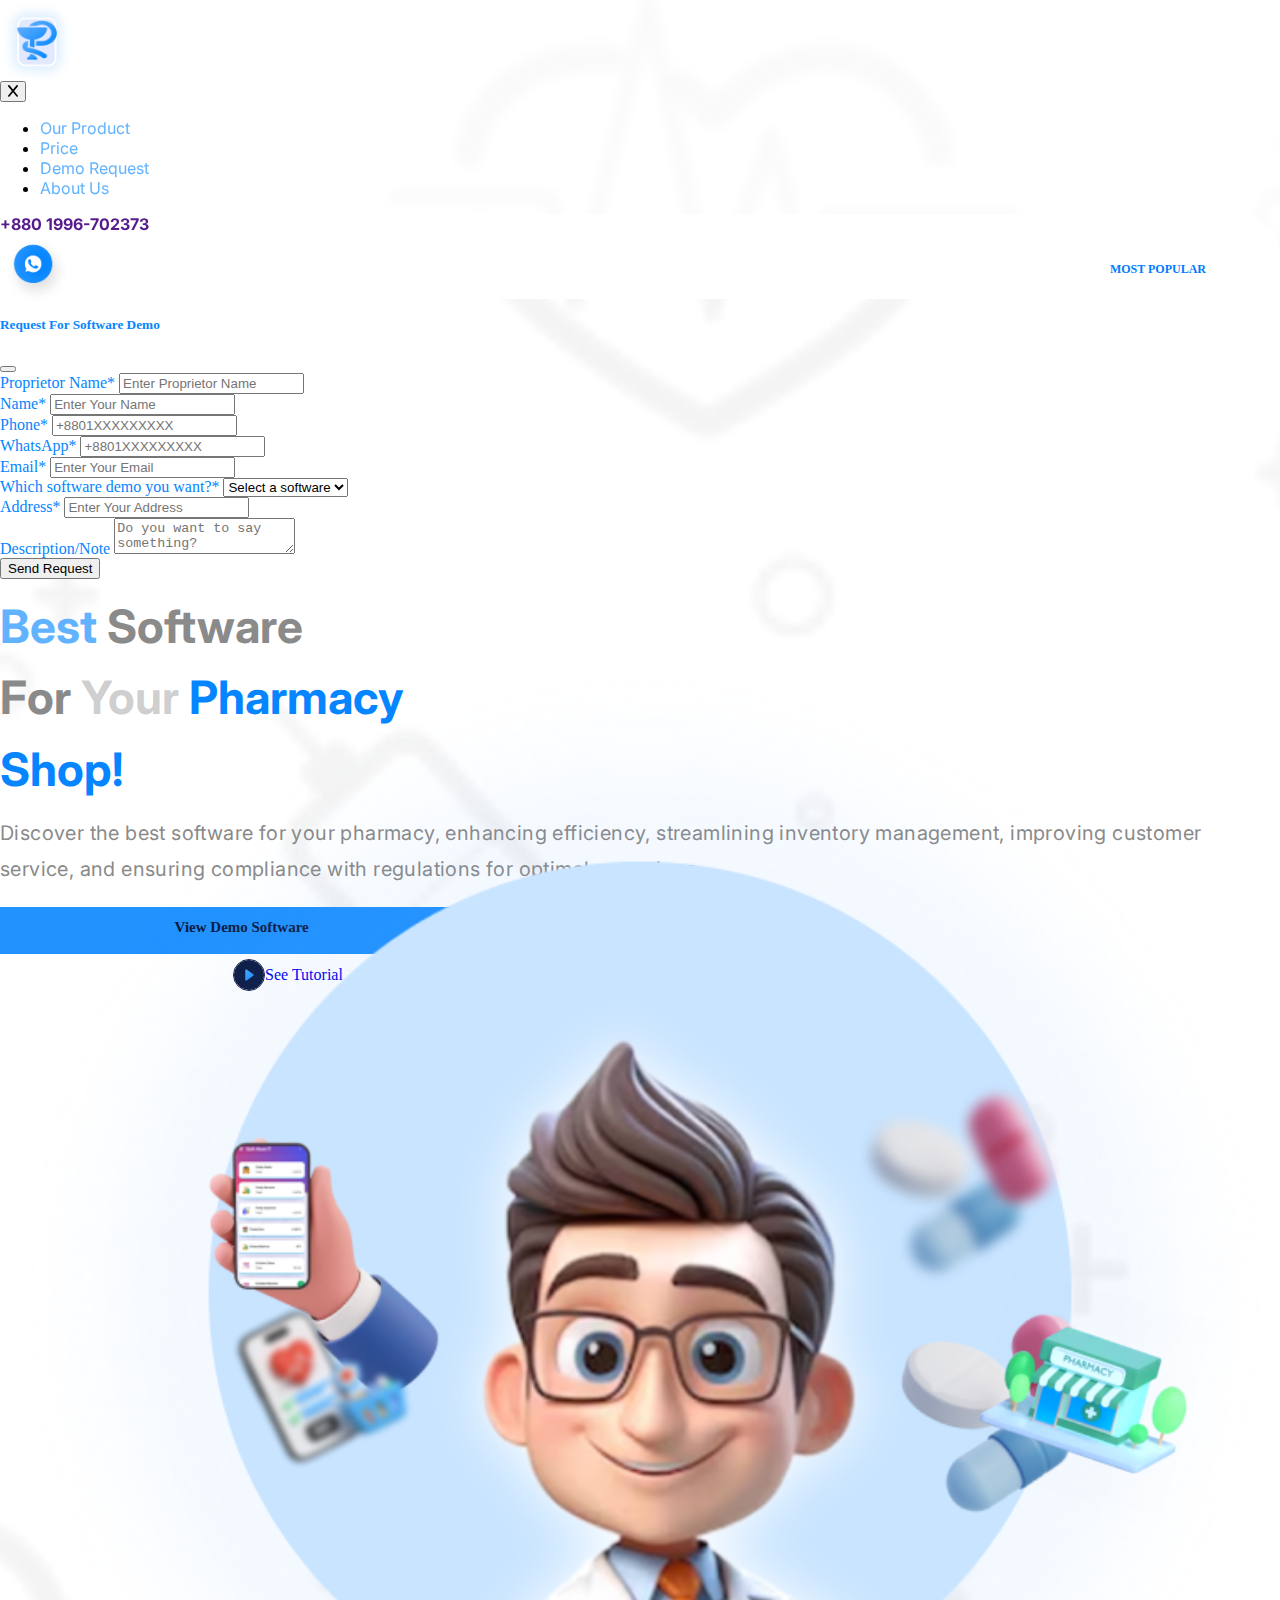
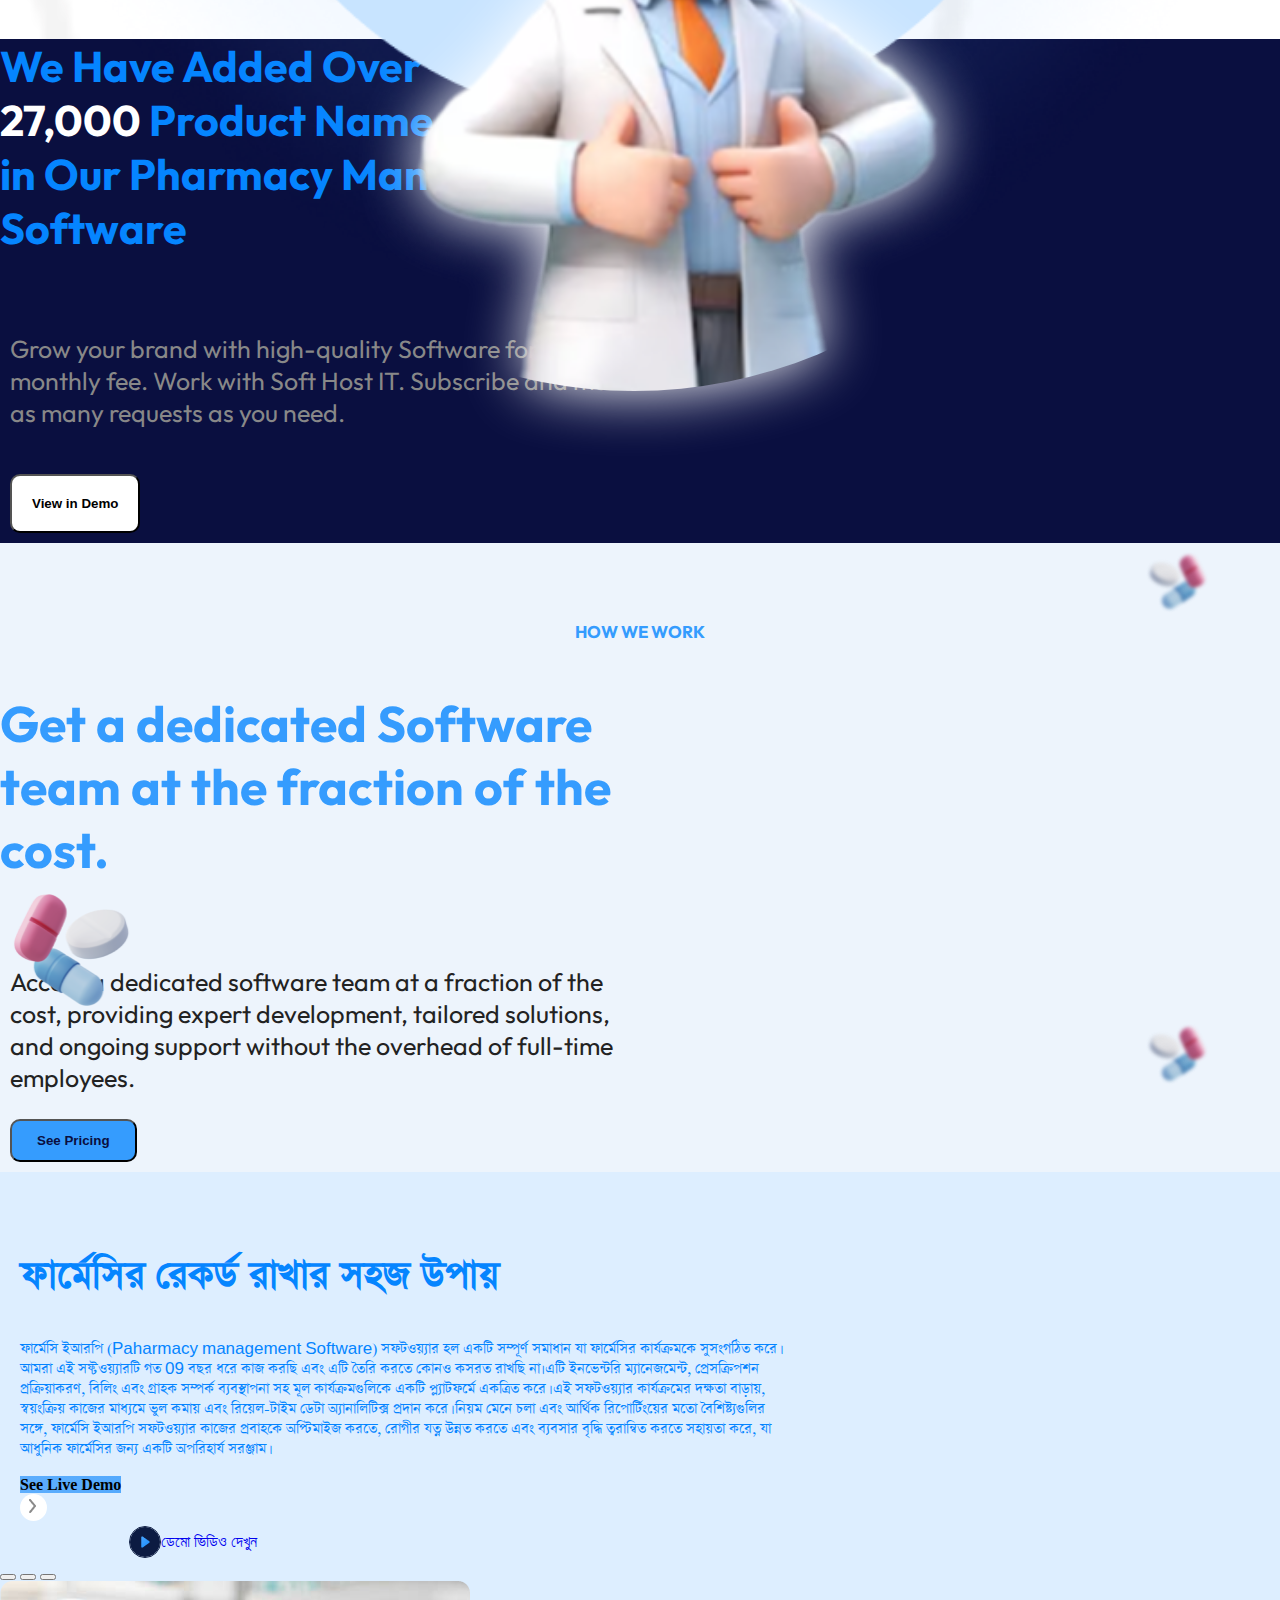
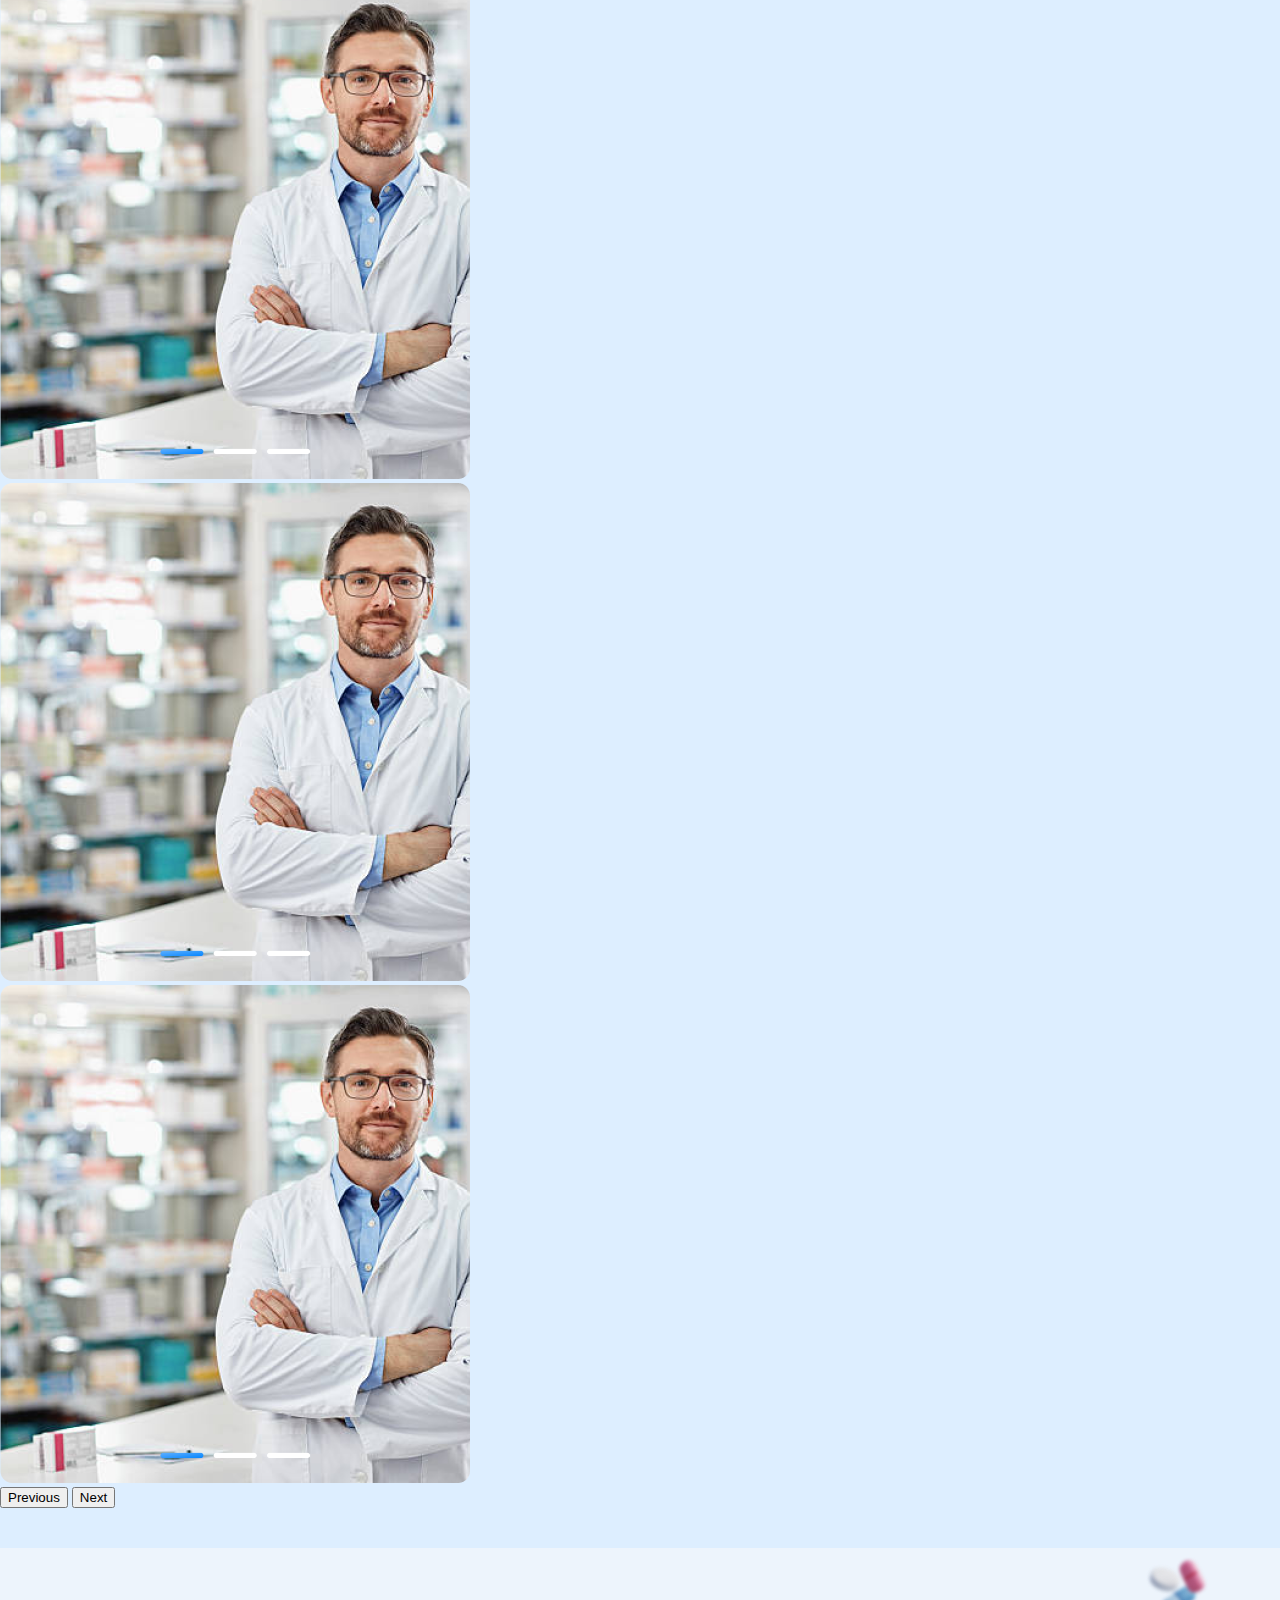
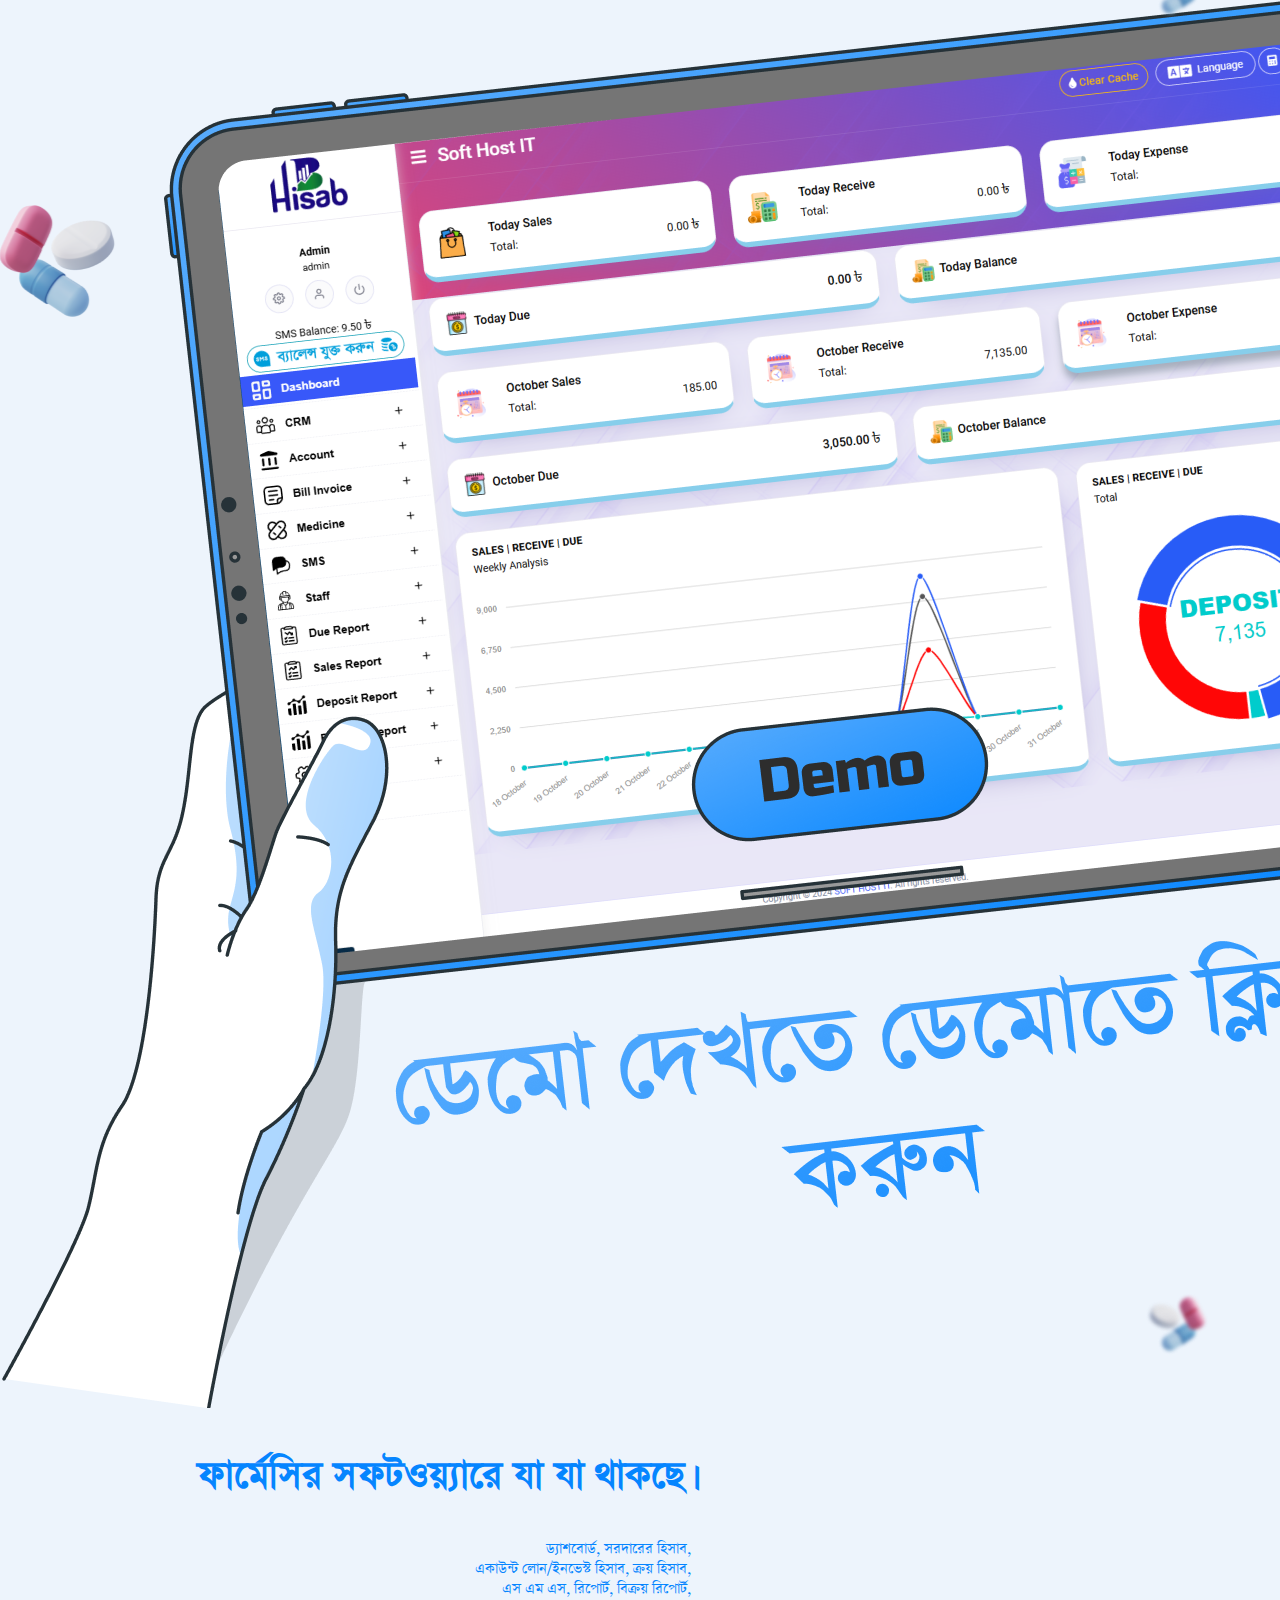
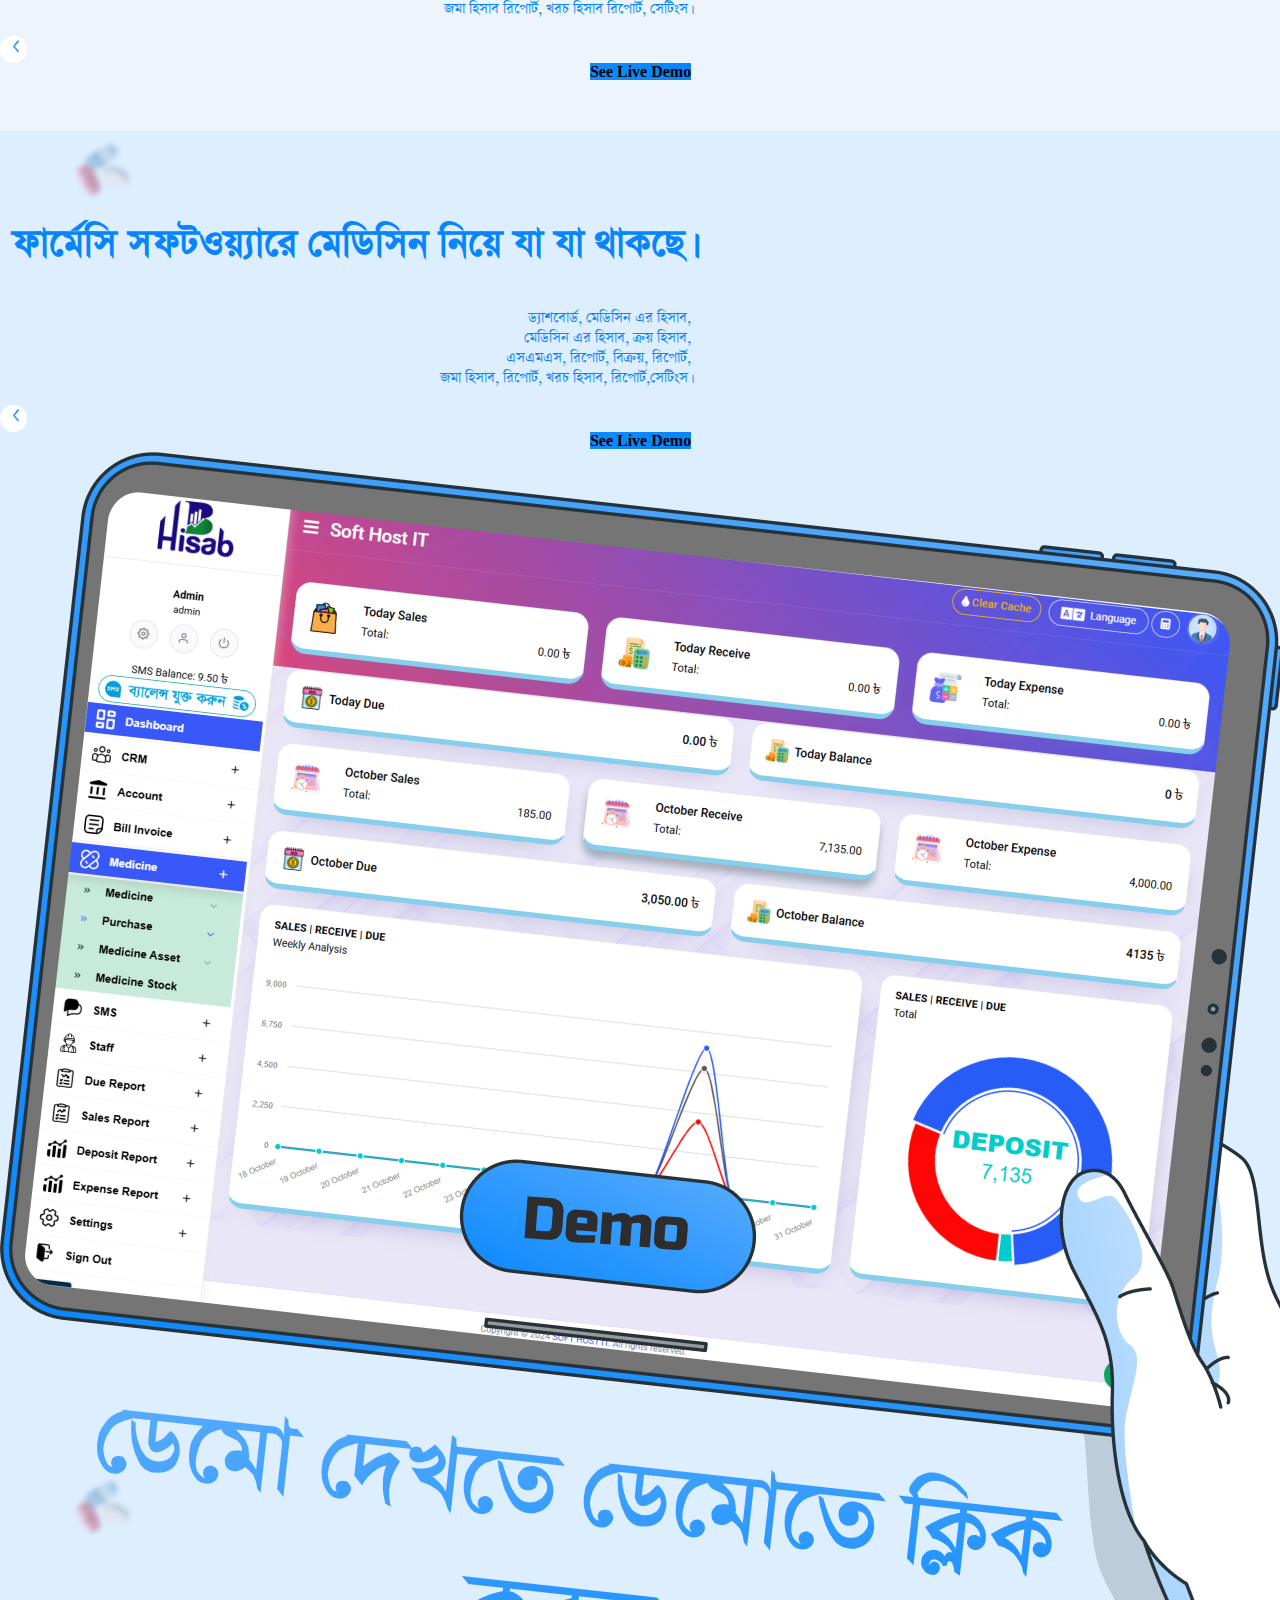
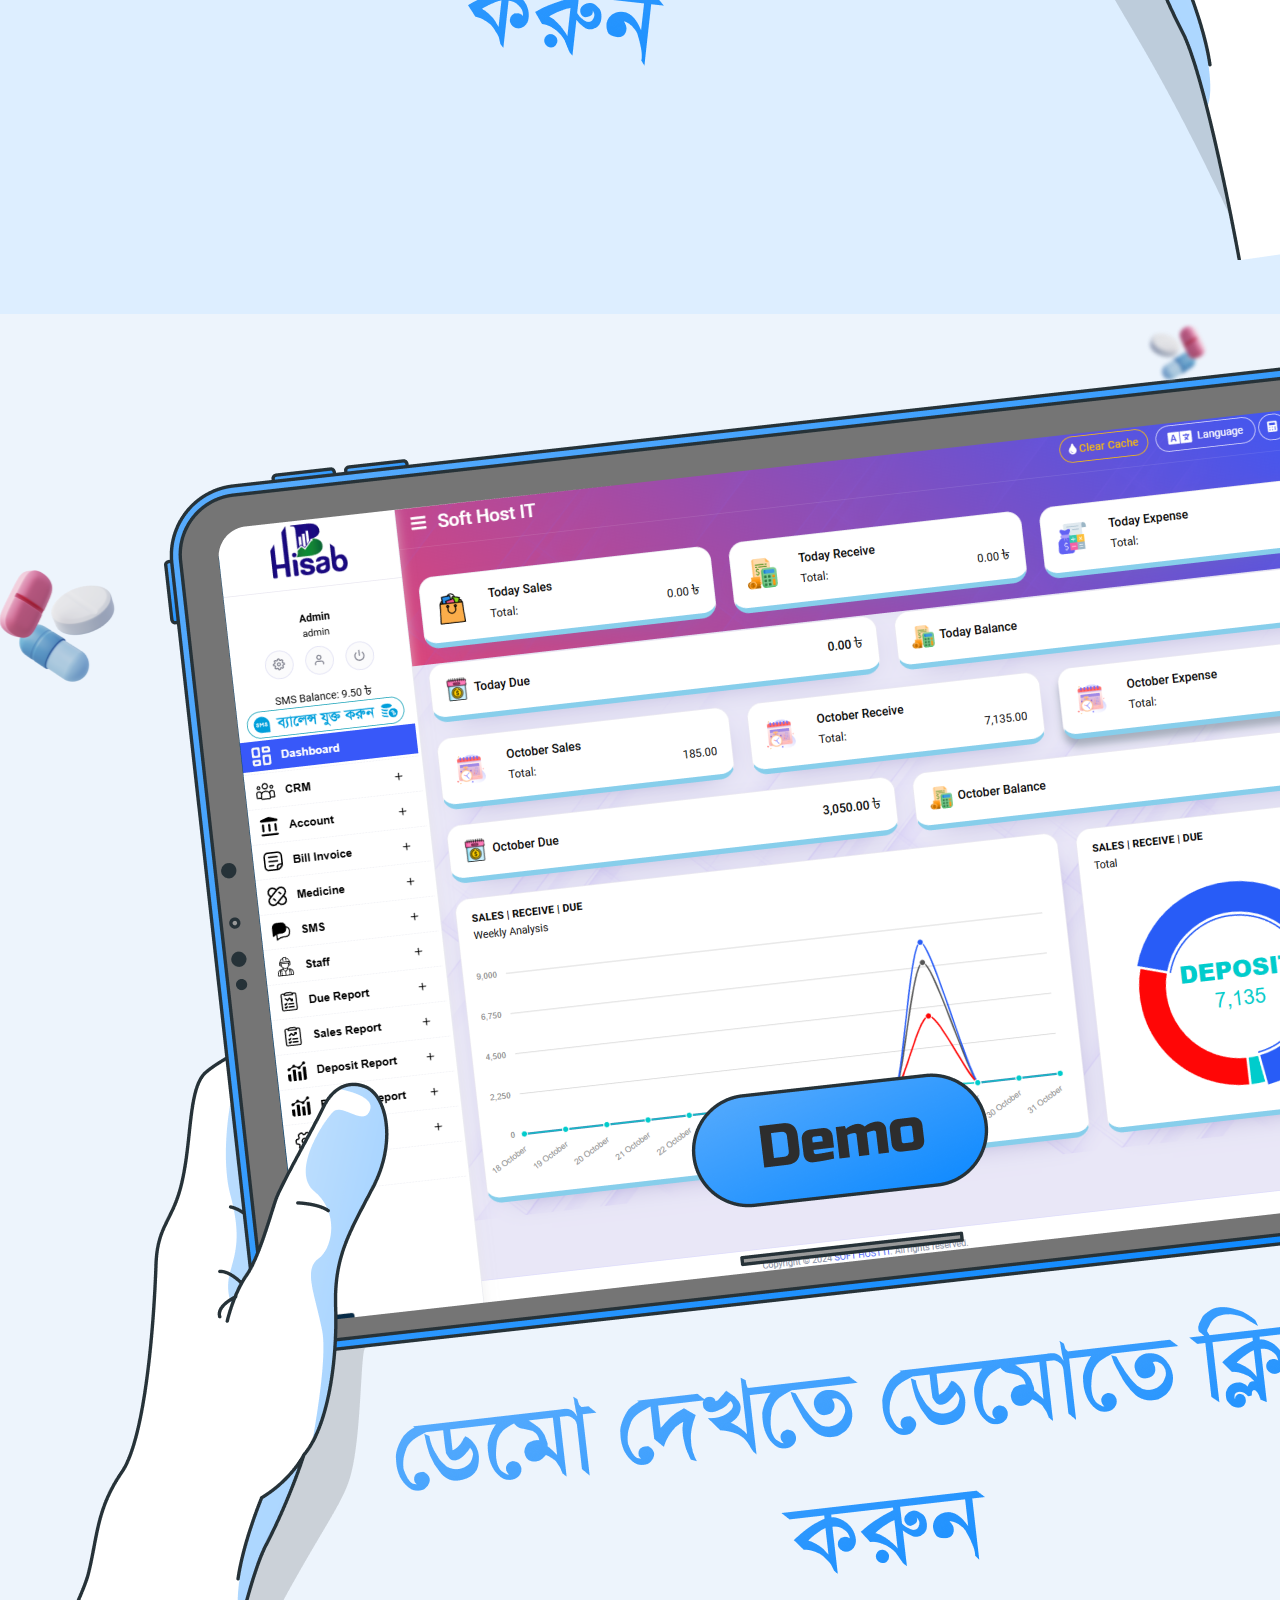
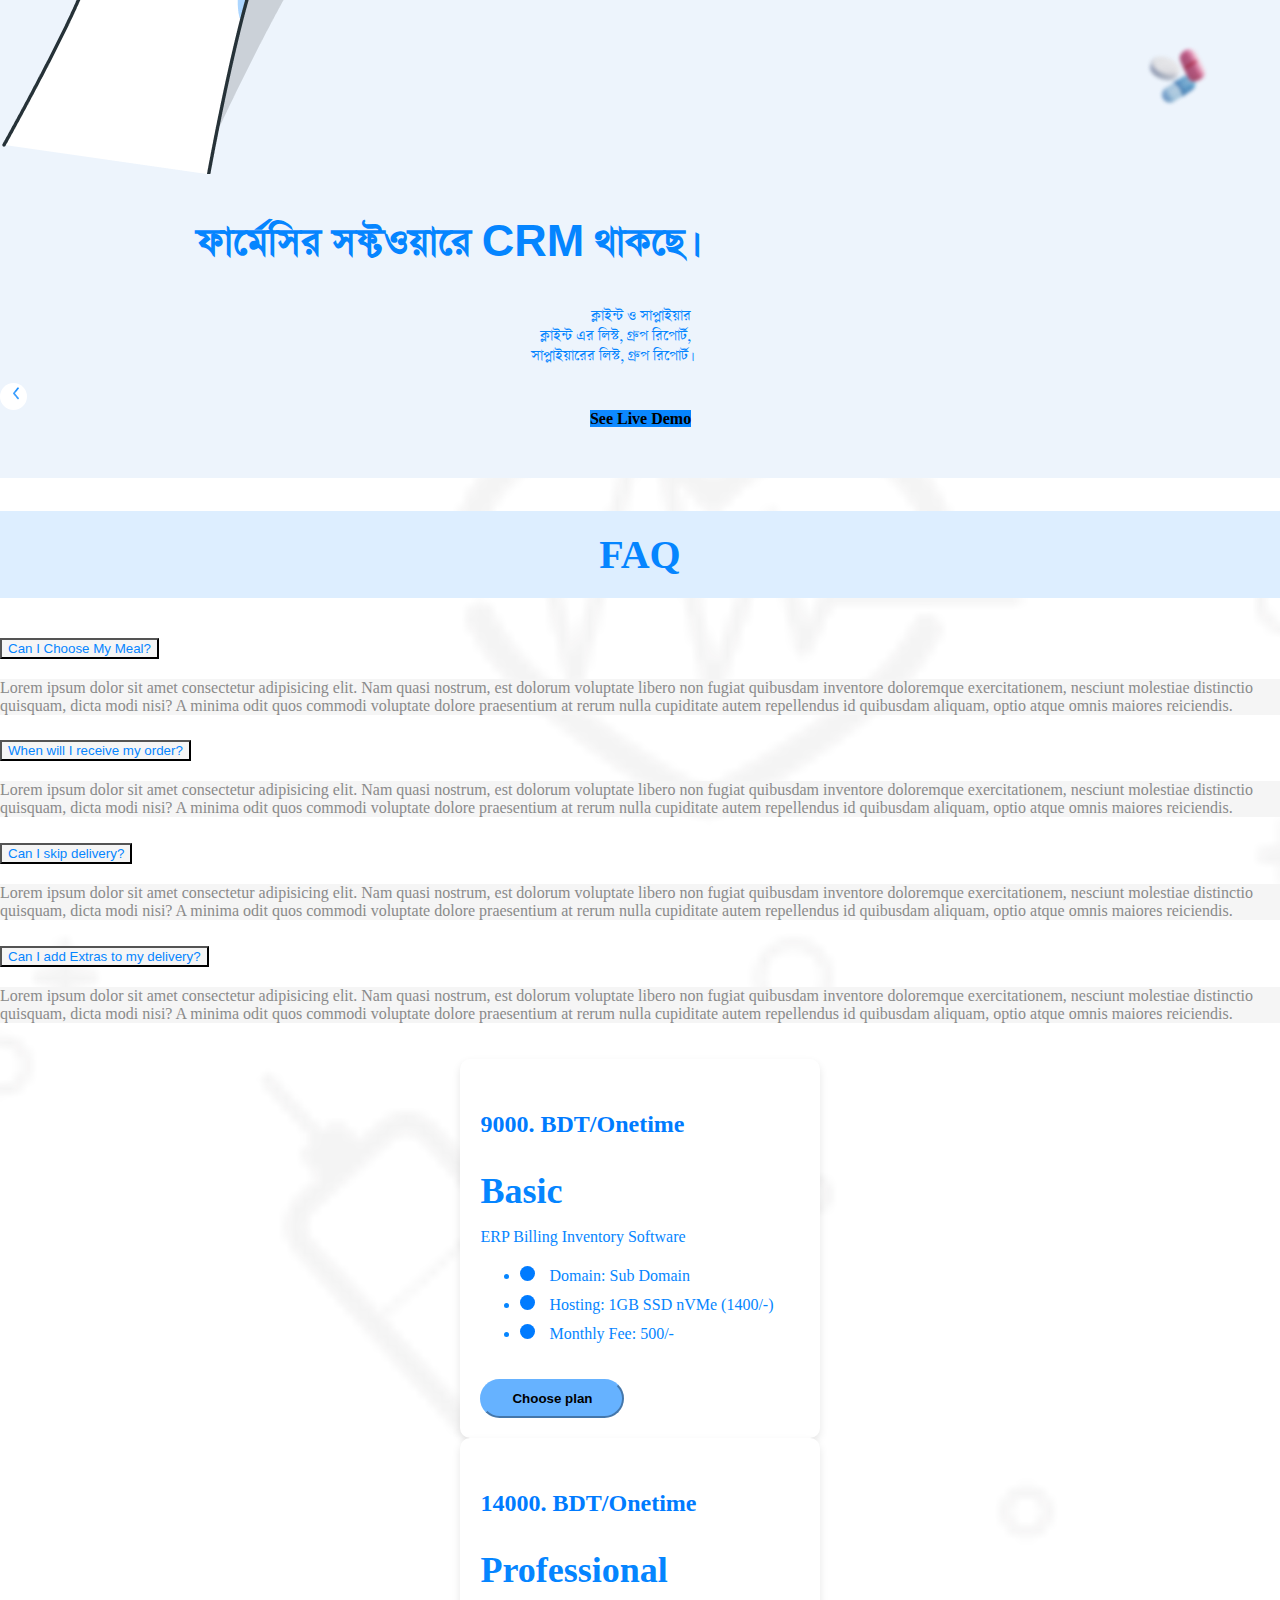
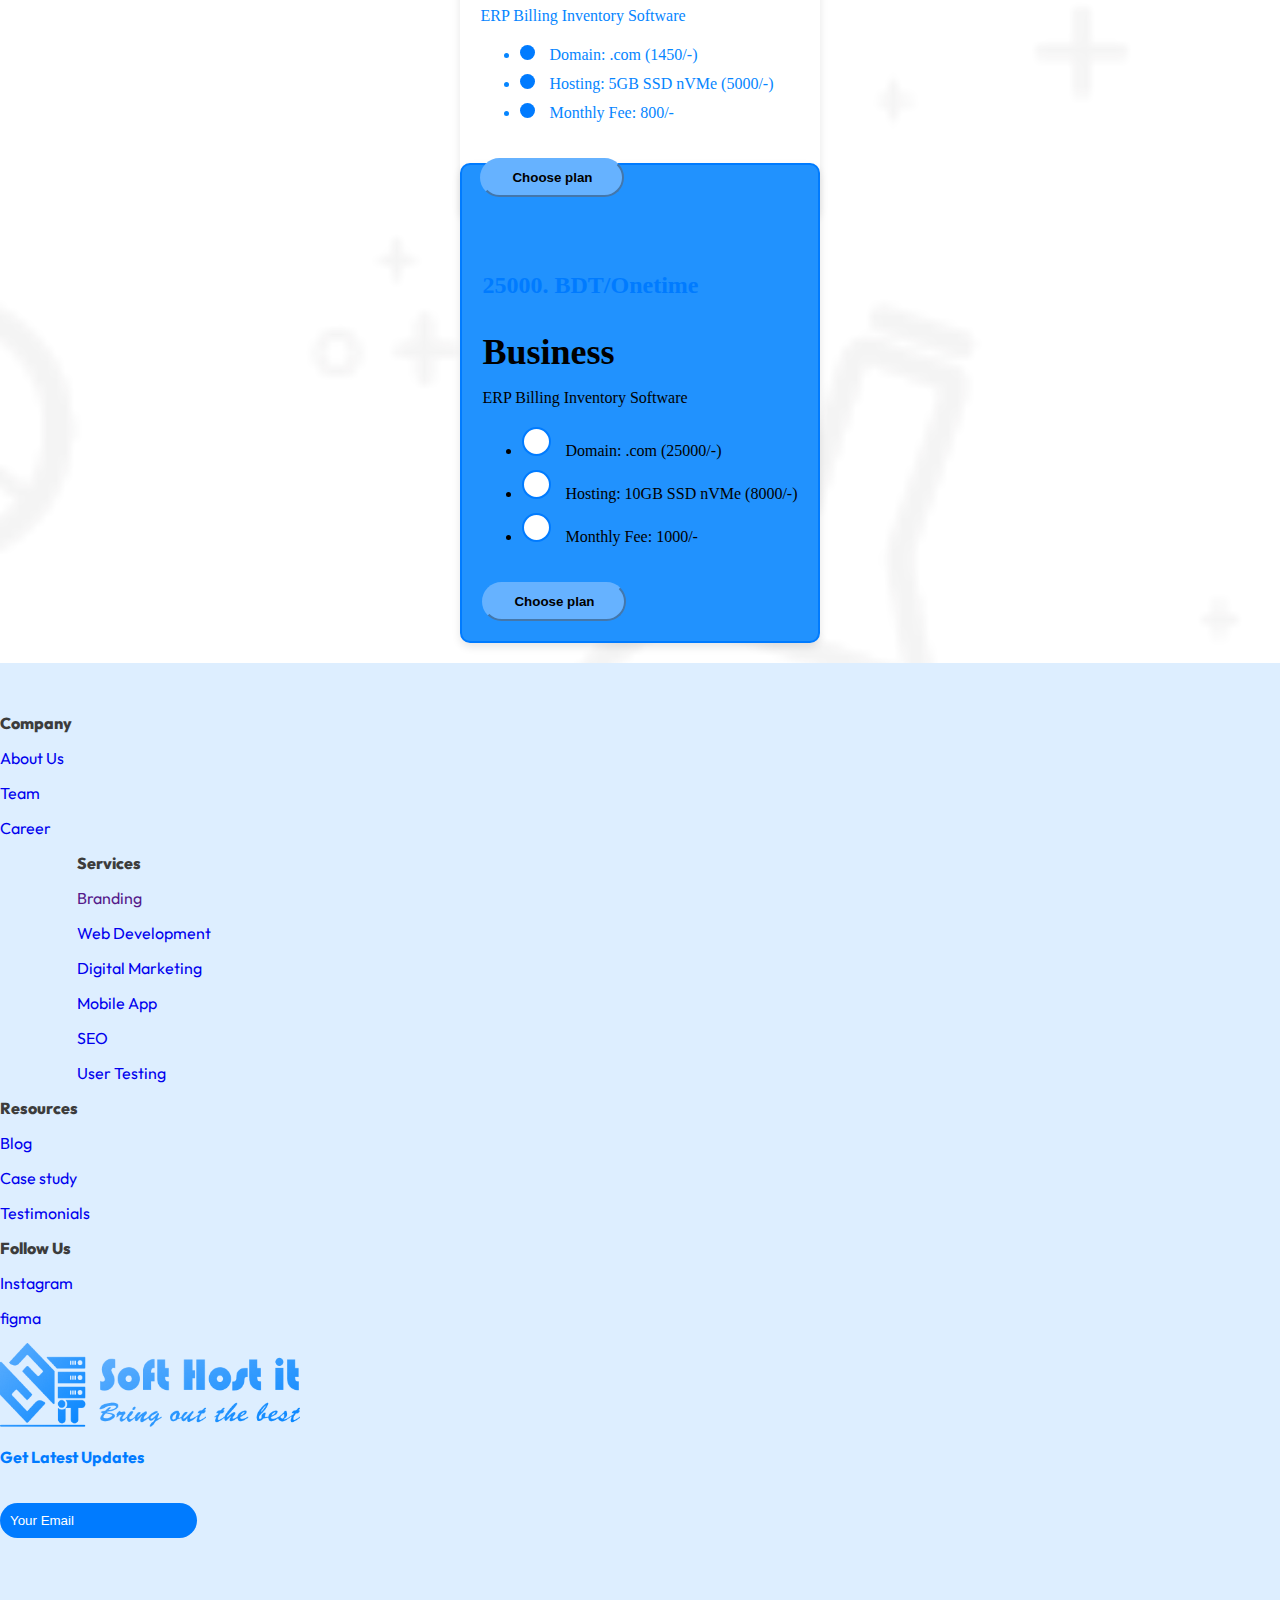
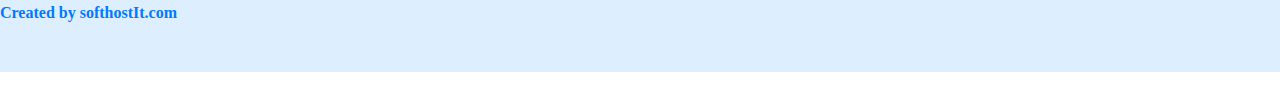
<file: index.html>
<!DOCTYPE html>
<html lang="en">

<head>
    <meta charset="UTF-8">
    <meta name="viewport" content="width=device-width, initial-scale=1.0">
    <title>Pharmacy</title>
    <link href="https://cdn.jsdelivr.net/npm/bootstrap@5.1.3/dist/css/bootstrap.min.css" rel="stylesheet" integrity="sha384-1BmE4kWBq78iYhFldvKuhfTAU6auU8tT94WrHftjDbrCEXSU1oBoqyl2QvZ6jIW3" crossorigin="anonymous">
    <link rel="stylesheet" href="https://cdnjs.cloudflare.com/ajax/libs/font-awesome/6.6.0/css/all.min.css">
    <!-- <link rel="stylesheet" href="assets/css/bootstrap.min.css"> -->
    <link rel="icon" href="assets/img/favicon.png" type="image/png">
    <link rel="stylesheet" href="assets/css/style.css">

</head>

<body>
    <!-- navbar -->
    <nav class="navbar navbar-expand-lg navbar-light sticky-top bg-navbar">
        <div class="container">
            <div class="bg-logo-img">
                <a class="navbar-brand m-auto" href="index.html"><img class="logo" src="assets/img/Group.png" alt=""></a>
            </div>
            <button class="navbar-toggler" id="navbarToggler" type="button" data-bs-toggle="collapse" data-bs-target="#navbarSupportedContent" aria-controls="navbarSupportedContent" aria-expanded="false" aria-label="Toggle navigation">
                <span id="openIcon" class="navbar-toggler-icon"></span>
                <span id="closeIcon" class="fa-solid fa-x d-none"></span>
            </button>
            <div class="collapse navbar-collapse" id="navbarSupportedContent">
                <ul class="navbar-nav me-auto mb-2 mb-lg-0 text-center">
                    <li class="nav-item ms-3">
                        <a class="nav-link active text-color fw-bolder nav-item-effect" aria-current="page" href="our-product.html">Our Product</a>
                    </li>
                    <li class="nav-item ms-3">
                        <a class="nav-link active text-color fw-bolder nav-item-effect" aria-current="page" href="#">Price</a>
                    </li>
                    <li class="nav-item ms-3">
                        <a class="nav-link active text-color fw-bolder nav-item-effect" aria-current="page" type="button" data-bs-toggle="modal" data-bs-target="#exampleModal">Demo Request</a>
                    </li>
                    <li class="nav-item ms-3">
                        <a class="nav-link active text-color fw-bolder nav-item-effect" aria-current="page" href="about-us.html">About Us</a>
                    </li>
                </ul>
                <div class="phone d-flex justify-content-center align-items-center">
                    <a href="" class="ms-3 text-dark phone-number"><strong>+880 1996-702373</strong></a>
                    <div class="whatsaap">
                        <img class="whatsaap-img" src="assets/img/wapp2.png" alt="">
                    </div>
                </div>
            </div>
        </div>
    </nav>
    <!-- Demo Request Modal -->
    <div class="modal fade" id="exampleModal" tabindex="-1" aria-labelledby="exampleModalLabel" aria-hidden="true">
        <div class="modal-dialog">
            <div class="modal-content">
                <div class="modal-header">
                    <h5 class="modal-title text-blue-color" id="exampleModalLabel">Request For Software Demo</h5>
                    <button type="button" class="btn-close" data-bs-dismiss="modal" aria-label="Close"></button>
                </div>
                <div class="modal-body">
                    <form>
                        <div class="row px-2">
                            <div class="col-md-6 col-sm-12">
                                <div class="">
                                    <label for="recipient-name" class="col-form-label text-blue-color">Proprietor
                                        Name<span class="text-danger">*</span></label>
                                    <input type="text" class="form-control" id="recipient-name" placeholder="Enter Proprietor Name">
                                </div>
                            </div>
                            <div class="col-md-6 col-sm-12">
                                <div class="">
                                    <label for="recipient-name" class="col-form-label text-blue-color">Name<span class="text-danger">*</span></label>
                                    <input type="text" class="form-control" id="recipient-name" placeholder="Enter Your Name">
                                </div>
                            </div>
                        </div>
                        <div class="row px-2">
                            <div class="col-md-6 col-sm-12">
                                <div class="">
                                    <label for="recipient-name" class="col-form-label text-blue-color">Phone<span class="text-danger">*</span></label>
                                    <input type="text" class="form-control" id="recipient-name" placeholder="+8801XXXXXXXXX">
                                </div>
                            </div>
                            <div class="col-md-6 col-sm-12">
                                <div class="">
                                    <label for="recipient-name" class="col-form-label text-blue-color">WhatsApp<span class="text-danger">*</span></label>
                                    <input type="text" class="form-control" id="recipient-name" placeholder="+8801XXXXXXXXX">
                                </div>
                            </div>
                        </div>
                        <div class="row px-2">
                            <div class="col-md-6 col-sm-12">
                                <div class="">
                                    <label for="recipient-name" class="col-form-label text-blue-color">Email<span class="text-danger">*</span></label>
                                    <input type="text" class="form-control" id="recipient-name" placeholder="Enter Your Email">
                                </div>
                            </div>
                            <div class="col-md-6 col-sm-12">
                                <div class="">
                                    <label for="recipient-name" class="col-form-label text-blue-color">Which software
                                        demo you
                                        want?<span class="text-danger">*</span></label>
                                    <select name="" id="" class="form-select">
                                        <option selected disabled>Select a software</option>
                                        <option>Pharmacy</option>
                                    </select>
                                </div>
                            </div>
                        </div>
                        <div class="row px-2">
                            <div class="col-md-12">
                                <div class="">
                                    <label for="recipient-name" class="col-form-label text-blue-color">Address<span class="text-danger">*</span></label>
                                    <input type="text" class="form-control" id="recipient-name" placeholder="Enter Your Address">
                                </div>
                            </div>
                        </div>
                        <div class="mb-1 px-2">
                            <label for="message-text" class="col-form-label text-blue-color">Description/Note</label>
                            <textarea class="form-control" id="message-text" placeholder="Do you want to say something?"></textarea>
                        </div>
                    </form>
                </div>
                <div class="modal-footer justify-content-center">
                    <button type="button" class="btn btn-primary rounded-pill shadow w-50 w-lg-auto mb-3 btn-request">Send
                        Request</button>
                </div>
            </div>
        </div>
    </div>
    <!-- hero section -->
    <section>
        <div class="container">
            <div class="row align-items-center main">
                <div class="col-md-6">
                    <div class="hero-section">
                        <div class="heading">
                            <h1><span class="text-color heading-size">Best</span><span class="text-gray heading-size">
                                    Software</span></h1>
                            <h1><span class="text-gray heading-size">For</span><span class="text-light-gray heading-size"> Your</span><span class="text-blue-color heading-size"> Pharmacy</span></h1>
                            <h1><span class="text-blue-color heading-size">Shop!</span></h1>
                        </div>
                        <p class="hero-para">Discover the best software for your pharmacy, enhancing efficiency,
                            streamlining inventory management, improving customer service, and ensuring compliance with
                            regulations for optimal operations.</p>
                    </div>
                    <div class="view-btn d-flex justify-content-between align-items-center w-75">
                        <a class="btn rounded-pill btn-dark custom-btn py-2" href="#"> <strong> View Demo
                                Software</strong>
                            <div class="circle-navy"><img src="assets/img/right-arrow.png" alt=""></div>
                        </a>
                        <a class="btn-tutorial" href="#"> <img src="assets/img/bi_play-circle-fill.png" alt=""><span class="ms-2">See Tutorial</span></a>
                    </div>
                </div>
                <div class="col-md-6">
                    <div class="animated-section-container d-flex">
                        <img class="background-shape" src="assets/img/Ellipse.png" alt="">
                        <img class="doctor-shape" src="assets/img/pharmacy_cartoon.png" alt="">
                        <img class="tablet-1-shape" src="assets/img/capsule.png" alt="">
                        <img class="tablet-2-shape" src="assets/img/img6.png" alt="">
                        <img class="mobile-hand-shape" src="assets/img/hand2.png" alt="">
                        <img class="pharmacy-shape" src="assets/img/img4.png" alt="">
                        <img class="heartbeat-mobile-shape" src="assets/img/img5.png" alt="">
                    </div>
                </div>
            </div>
        </div>
    </section>
    <!-- Description section -->
    <section>
        <div class="description mt-5">
            <div class="container">
                <div class="content d-flex py-5">
                    <div class="left-content">
                        <p>We Have Added Over <br><span class="text-span">27,000</span> Product Name & Details in Our
                            Pharmacy Management Software</p>
                    </div>
                    <div class="right-content">
                        <p>Grow your brand with high-quality Software for a flat monthly fee. Work with Soft Host IT.
                            Subscribe and make as many requests as you need.</p>
                        <button class="btn btn-view">View in Demo</button>
                    </div>
                </div>
            </div>
        </div>
    </section>
    <!-- how we work section -->
    <section class="how-we-work py-5">
        <div class="container work">
            <h5 class="work-title">HOW WE WORK</h5>
            <div class="d-flex work-content">
                <div class="left-work">
                    <p>Get a dedicated Software team at the fraction of the cost.</p>
                </div>
                <div class="right-work">
                    <p>Access a dedicated software team at a fraction of the cost, providing expert development,
                        tailored solutions, and ongoing support without the overhead of full-time employees.</p>
                    <button class="btn btn-pricing">See Pricing</button>
                </div>
            </div>
        </div>
        <img src="assets/img/img6.png" alt="" class="work-bg-1">
        <img src="assets/img/img6.png" alt="" class="work-bg-2">
    </section>
    <!-- Pharmacy record section -->
    <section>
        <div class="pharmacy-record">
            <div class="container record">
                <div class="pharmacy-content d-flex align-items-center flex-wrap">
                    <div class="left-pharmacy-content">
                        <h2>ফার্মেসির রেকর্ড রাখার সহজ উপায়</h2>
                        <p>ফার্মেসি ইআরপি (Paharmacy management Software) সফটওয়্যার হল একটি সম্পূর্ণ সমাধান যা
                            ফার্মেসির কার্যক্রমকে সুসংগঠিত করে। আমরা এই সফ্টওয়্যারটি গত 09 বছর ধরে কাজ করছি এবং এটি
                            তৈরি করতে কোনও কসরত রাখছি না৷এটি ইনভেন্টরি ম্যানেজমেন্ট, প্রেসক্রিপশন প্রক্রিয়াকরণ, বিলিং
                            এবং গ্রাহক সম্পর্ক ব্যবস্থাপনা সহ মূল কার্যক্রমগুলিকে একটি প্ল্যাটফর্মে একত্রিত করে। এই
                            সফটওয়্যার কার্যক্রমের দক্ষতা বাড়ায়, স্বয়ংক্রিয় কাজের মাধ্যমে ভুল কমায় এবং রিয়েল-টাইম
                            ডেটা অ্যানালিটিক্স প্রদান করে। নিয়ম মেনে চলা এবং আর্থিক রিপোর্টিংয়ের মতো বৈশিষ্ট্যগুলির
                            সঙ্গে, ফার্মেসি ইআরপি সফটওয়্যার কাজের প্রবাহকে অপ্টিমাইজ করতে, রোগীর যত্ন উন্নত করতে এবং
                            ব্যবসার বৃদ্ধি ত্বরান্বিত করতে সহায়তা করে, যা আধুনিক ফার্মেসির জন্য একটি অপরিহার্য সরঞ্জাম।
                        </p>
                        <div class="view-btn d-flex justify-content-start  align-items-center w-75">
                            <a class="btn rounded-pill mt-3 d-flex align-items-center see-more-btn py-2"> <strong class="text-white">See Live Demo</strong>
                                <div class="circle ms-1"><img src="assets/img/right-arrow.png" alt=""> </div>
                            </a>
                            <a class="mt-3 ms-4 d-flex align-items-center btn-tutorial" href="#"> <img src="assets/img/bi_play-circle-fill.png" alt=""> <span class="ms-2 demo-video">ডেমো
                                    ভিডিও
                                    দেখুন</span> </a>
                        </div>
                    </div>
                    <div class="right-pharmacy-content">
                        <div id="carouselExampleIndicators" class="carousel slide" data-bs-ride="carousel">
                            <div class="carousel-indicators">
                                <button type="button" data-bs-target="#carouselExampleIndicators" data-bs-slide-to="0" class="active" aria-current="true" aria-label="Slide 1"></button>
                                <button type="button" data-bs-target="#carouselExampleIndicators" data-bs-slide-to="1" aria-label="Slide 2"></button>
                                <button type="button" data-bs-target="#carouselExampleIndicators" data-bs-slide-to="2" aria-label="Slide 3"></button>
                            </div>
                            <div class="carousel-inner">
                                <div class="carousel-item active">
                                    <img src="assets/img/doctor.png" class="d-block w-100" alt="...">
                                </div>
                                <div class="carousel-item">
                                    <img src="assets/img/doctor.png" class="d-block w-100" alt="...">
                                </div>
                                <div class="carousel-item">
                                    <img src="assets/img/doctor.png" class="d-block w-100" alt="...">
                                </div>
                            </div>
                            <button class="carousel-control-prev" type="button" data-bs-target="#carouselExampleIndicators" data-bs-slide="prev">
                                <span class="carousel-control-prev-icon" aria-hidden="true"></span>
                                <span class="visually-hidden">Previous</span>
                            </button>
                            <button class="carousel-control-next" type="button" data-bs-target="#carouselExampleIndicators" data-bs-slide="next">
                                <span class="carousel-control-next-icon" aria-hidden="true"></span>
                                <span class="visually-hidden">Next</span>
                            </button>
                        </div>
                    </div>
                </div>
                <img src="assets/img/cap-2.png" alt="" class="pharmacy-capsule">
            </div>
        </div>
    </section>
    <!-- software benefits section-1 -->
    <section>
        <div class="benefits">
            <div class="container">
                <div class="benefit-content d-flex align-items-center flex-wrap">
                    <div class="left-benefit-content">
                        <img class="w-100" src="assets/img/demo1.png" alt="">
                    </div>
                    <div class="right-benefit-content d-flex justify-content-end">
                        <div class="benefits-details">
                            <h2>ফার্মেসির সফটওয়্যারে যা যা থাকছে।</h2>
                            <p>ড্যাশবোর্ড, সরদারের হিসাব, <br> একাউন্ট
                                লোন/ইনভেস্ট হিসাব, ক্রয় হিসাব, <br> এস এম এস, রিপোর্ট, বিক্রয় রিপোর্ট, <br>
                                জমা হিসাব রিপোর্ট, খরচ হিসাব রিপোর্ট, সেটিংস।</p>
                            <div class="view-btn d-flex justify-content-end  align-items-center w-100 flex-wrap">
                                <a class="btn rounded-pill btn-dark mt-3 d-flex align-items-center see-more-btn">
                                    <div class="circle me-1"><img src="assets/img/left-arrow.png" alt=""> </div><strong class="text-white">See Live Demo</strong>
                                </a>
                            </div>
                        </div>
                    </div>
                </div>
            </div>
            <img src="assets/img/img6.png" alt="" class="benefit-bg-1">
            <img src="assets/img/img6.png" alt="" class="benefit-bg-2">
        </div>
    </section>
    <!-- software benefits section-2 -->
    <section>
        <div class="benefits-rev">
            <div class="container">
                <div class="benefit-rev-content d-flex align-items-center flex-wrap">
                    <div class="left-rev-benefit-content">
                        <div class="benefit-rev-details">
                            <h2>ফার্মেসি সফটওয়্যারে মেডিসিন নিয়ে যা যা থাকছে।</h2>
                            <p>ড্যাশবোর্ড, মেডিসিন এর হিসাব, <br>
                                মেডিসিন এর হিসাব, ক্রয় হিসাব, <br>
                                এসএমএস, রিপোর্ট, বিক্রয়, রিপোর্ট, <br>
                                জমা হিসাব, রিপোর্ট, খরচ হিসাব, রিপোর্ট,সেটিংস।</p>
                            <div class="view-btn d-flex justify-content-end  align-items-center w-100 flex-wrap">
                                <a class="btn rounded-pill btn-dark mt-3 d-flex align-items-center see-more-btn">
                                    <div class="circle me-1"><img src="assets/img/left-arrow.png" alt=""> </div><strong class="text-white">See Live Demo</strong>
                                </a>
                            </div>
                        </div>
                    </div>
                    <div class="right-rev-benefit-content d-flex justify-content-end">
                        <img class="w-100" src="assets/img/demo2.png" alt="">
                    </div>
                </div>
            </div>
            <img src="assets/img/blur_pill.png" alt="" class="benefit-rev-bg-1">
            <img src="assets/img/blur_pill.png" alt="" class="benefit-rev-bg-2">
        </div>
    </section>
    <!-- software benefits section-3 -->
    <section>
        <div class="benefits">
            <div class="container">
                <div class="benefit-content d-flex align-items-center flex-wrap">
                    <div class="left-benefit-content">
                        <img class="w-100" src="assets/img/demo1.png" alt="">
                    </div>
                    <div class="right-benefit-content d-flex justify-content-end">
                        <div class="benefits-details">
                            <h2>ফার্মেসির সফ্টওয়ারে CRM থাকছে।</h2>
                            <p>ক্লাইন্ট ও সাপ্লাইয়ার <br>
                                ক্লাইন্ট এর লিস্ট, গ্রুপ রিপোর্ট, <br>
                                সাপ্লাইয়ারের
                                লিস্ট, গ্রুপ রিপোর্ট।</p>
                            <div class="view-btn d-flex justify-content-end  align-items-center w-100 flex-wrap">
                                <a class="btn rounded-pill btn-dark mt-3 d-flex align-items-center see-more-btn">
                                    <div class="circle me-1"><img src="assets/img/left-arrow.png" alt=""> </div><strong class="text-white">See Live Demo</strong>
                                </a>
                            </div>
                        </div>
                    </div>
                </div>
            </div>
            <img src="assets/img/img6.png" alt="" class="benefit-bg-1">
            <img src="assets/img/img6.png" alt="" class="benefit-bg-2">
        </div>
    </section>
    <!-- FAQ Section -->
    <section>
        <div class="faq">
            <h2 class="faq-heading">FAQ</h2>
            <div class="container">
                <div class="faq-content p-5">
                    <div class="accordion" id="accordionExample">
                        <div class="accordion-item">
                            <h2 class="accordion-header" id="headingOne">
                                <button class="accordion-button text-blue-color faq-bg-color" type="button" data-bs-toggle="collapse" data-bs-target="#collapseOne" aria-expanded="true" aria-controls="collapseOne">
                                    Can I Choose My Meal?
                                </button>
                            </h2>
                            <div id="collapseOne" class="accordion-collapse collapse show" aria-labelledby="headingOne" data-bs-parent="#accordionExample">
                                <div class="accordion-body faq-bg-color">
                                    <p class="faq-color">Lorem ipsum dolor sit amet consectetur adipisicing elit. Nam
                                        quasi nostrum, est dolorum voluptate libero non fugiat quibusdam inventore
                                        doloremque exercitationem, nesciunt molestiae distinctio quisquam, dicta modi
                                        nisi? A minima odit quos commodi voluptate dolore praesentium at rerum nulla
                                        cupiditate autem repellendus id quibusdam aliquam, optio atque omnis maiores
                                        reiciendis.</p>
                                </div>
                            </div>
                        </div>
                        <div class="accordion-item">
                            <h2 class="accordion-header" id="headingTwo">
                                <button class="accordion-button collapsed text-blue-color faq-bg-color" type="button" data-bs-toggle="collapse" data-bs-target="#collapseTwo" aria-expanded="false" aria-controls="collapseTwo">
                                    When will I receive my order?
                                </button>
                            </h2>
                            <div id="collapseTwo" class="accordion-collapse collapse" aria-labelledby="headingTwo" data-bs-parent="#accordionExample">
                                <div class="accordion-body faq-bg-color">
                                    <p class="faq-color">Lorem ipsum dolor sit amet consectetur adipisicing elit. Nam
                                        quasi nostrum, est dolorum voluptate libero non fugiat quibusdam inventore
                                        doloremque exercitationem, nesciunt molestiae distinctio quisquam, dicta modi
                                        nisi? A minima odit quos commodi voluptate dolore praesentium at rerum nulla
                                        cupiditate autem repellendus id quibusdam aliquam, optio atque omnis maiores
                                        reiciendis.</p>
                                </div>
                            </div>
                        </div>
                        <div class="accordion-item">
                            <h2 class="accordion-header" id="headingThree">
                                <button class="accordion-button collapsed text-blue-color faq-bg-color" type="button" data-bs-toggle="collapse" data-bs-target="#collapseThree" aria-expanded="false" aria-controls="collapseThree">
                                    Can I skip delivery?
                                </button>
                            </h2>
                            <div id="collapseThree" class="accordion-collapse collapse" aria-labelledby="headingThree" data-bs-parent="#accordionExample">
                                <div class="accordion-body faq-bg-color">
                                    <p class="faq-color">Lorem ipsum dolor sit amet consectetur adipisicing elit. Nam
                                        quasi nostrum, est dolorum voluptate libero non fugiat quibusdam inventore
                                        doloremque exercitationem, nesciunt molestiae distinctio quisquam, dicta modi
                                        nisi? A minima odit quos commodi voluptate dolore praesentium at rerum nulla
                                        cupiditate autem repellendus id quibusdam aliquam, optio atque omnis maiores
                                        reiciendis.</p>
                                </div>
                            </div>
                        </div>
                        <div class="accordion-item">
                            <h2 class="accordion-header" id="headingFour">
                                <button class="accordion-button collapsed text-blue-color faq-bg-color" type="button" data-bs-toggle="collapse" data-bs-target="#collapseFour" aria-expanded="false" aria-controls="collapseFour">
                                    Can I add Extras to my delivery?
                                </button>
                            </h2>
                            <div id="collapseFour" class="accordion-collapse collapse" aria-labelledby="headingFour" data-bs-parent="#accordionExample">
                                <div class="accordion-body faq-bg-color">
                                    <p class="faq-color">Lorem ipsum dolor sit amet consectetur adipisicing elit. Nam
                                        quasi nostrum, est dolorum voluptate libero non fugiat quibusdam inventore
                                        doloremque exercitationem, nesciunt molestiae distinctio quisquam, dicta modi
                                        nisi? A minima odit quos commodi voluptate dolore praesentium at rerum nulla
                                        cupiditate autem repellendus id quibusdam aliquam, optio atque omnis maiores
                                        reiciendis.</p>
                                </div>
                            </div>
                        </div>
                    </div>
                </div>
            </div>
        </div>
    </section>
    <!-- subscription section -->
    <section>
        <div class="subscription">
            <div class="container d-flex justify-content-center">
                <div class="subscription-panel">
                    <div class="row justify-content-center bg-light all-card">
                        <!-- Basic Plan -->
                        <div class="col-md-4">
                            <div class="card plan-card text-start card-design">
                                <div class="card-body text-blue-color">
                                    <h4 class="price mb-5">9000. BDT/Onetime</h4>
                                    <h5 class="plan-title text-blue-color">Basic</h5>
                                    <p class="plan-des">ERP Billing Inventory Software</p>
                                    <ul class="list-unstyled">
                                        <li><span class="dot"></span> Domain: Sub Domain</li>
                                        <li><span class="dot"></span> Hosting: 1GB SSD nVMe (1400/-)</li>
                                        <li><span class="dot"></span> Monthly Fee: 500/-</li>
                                    </ul>
                                    <button class="btn btn-primary choose-btn">Choose plan</button>
                                </div>
                            </div>
                        </div>

                        <!-- Professional Plan -->
                        <div class="col-md-4">
                            <div class="card plan-card text-start card-design">
                                <div class="card-body text-blue-color">
                                    <h4 class="price mb-5">14000. BDT/Onetime</h4>
                                    <h5 class="plan-title text-blue-color">Professional</h5>
                                    <p class="plan-des">ERP Billing Inventory Software</p>
                                    <ul class="list-unstyled">
                                        <li><span class="dot"></span> Domain: .com (1450/-)</li>
                                        <li><span class="dot"></span> Hosting: 5GB SSD nVMe (5000/-)</li>
                                        <li><span class="dot"></span> Monthly Fee: 800/-</li>
                                    </ul>
                                    <button class="btn btn-primary choose-btn">Choose plan</button>
                                </div>
                            </div>
                        </div>

                        <!-- Business Plan -->
                        <div class="col-md-4">
                            <div class="card plan-card business-plan text-start">
                                <div class="most-popular"><strong>MOST POPULAR</strong></div>
                                <div class="card-body text-light">
                                    <h4 class="price mb-5 text-light">25000. BDT/Onetime</h4>
                                    <h5 class="plan-title text-light">Business</h5>
                                    <p>ERP Billing Inventory Software</p>
                                    <ul class="list-unstyled">
                                        <li><span class="dot check"></span> Domain: .com (25000/-)</li>
                                        <li><span class="dot check"></span> Hosting: 10GB SSD nVMe (8000/-)</li>
                                        <li><span class="dot check"></span> Monthly Fee: 1000/-</li>
                                    </ul>
                                    <button class="btn btn-primary choose-btn">Choose plan</button>
                                </div>
                            </div>
                        </div>
                    </div>
                </div>
            </div>
        </div>
    </section>
    <!-- footer section -->
    <section>
        <div class="footer">
            <div class="container">
                <div class="menu-all d-flex flex-wrap">
                    <div class="menus d-flex">
                        <div class="footer-links">
                            <ul class="footer-list">
                                <li class="list-heading">Company</li>
                                <li> <a href="#">About Us</a></li>
                                <li> <a href="#">Team</a></li>
                                <li> <a href="#">Career</a></li>
                            </ul>
                        </div>
                        <div class="footer-links mid">
                            <ul class="footer-list">
                                <li class="list-heading">Services</li>
                                <li><a href="">Branding</a></li>
                                <li> <a href="#">Web Development</a> </li>
                                <li> <a href="#">Digital Marketing</a> </li>
                                <li> <a href="#">Mobile App</a> </li>
                                <li> <a href="#">SEO</a></li>
                                <li> <a href="#">User Testing</a></li>
                            </ul>
                        </div>
                    </div>
                    <div class="footer-logo d-flex">
                        <div class="footer-links">
                            <ul class="footer-list">
                                <li class="list-heading">Resources</li>
                                <li> <a href="#">Blog</a></li>
                                <li> <a href="#">Case study</a></li>
                                <li> <a href="#">Testimonials</a></li>
                            </ul>
                        </div>
                        <div class="footer-links">
                            <ul class="footer-list">
                                <li class="list-heading">Follow Us</li>
                                <li> <a href="#">Instagram</a></li>
                                <li> <a href="#">figma</a></li>
                            </ul>
                        </div>
                        <div class="d-flex flex-column footer-img">
                            <img class="mb-4 footer-main" src="assets/img/Shit-logo.png" alt="">
                            <p class="latest-update">Get Latest Updates</p>
                            <input class="email-custom" type="email" placeholder="Your Email">
                        </div>
                    </div>
                </div>
                <div class="copy-rights text-center">
                    <p>Created by softhostIt.com</p>
                </div>
            </div>
        </div>
    </section>
    <script src="https://cdn.jsdelivr.net/npm/bootstrap@5.1.3/dist/js/bootstrap.bundle.min.js" integrity="sha384-ka7Sk0Gln4gmtz2MlQnikT1wXgYsOg+OMhuP+IlRH9sENBO0LRn5q+8nbTov4+1p" crossorigin="anonymous"></script>
    <script src="assets/js/script.js"></script>
    <!-- <script src="assets/js/bootstrap.bundle.min.js" crossorigin="anonymous"></script> -->
</body>

</html>
</file>
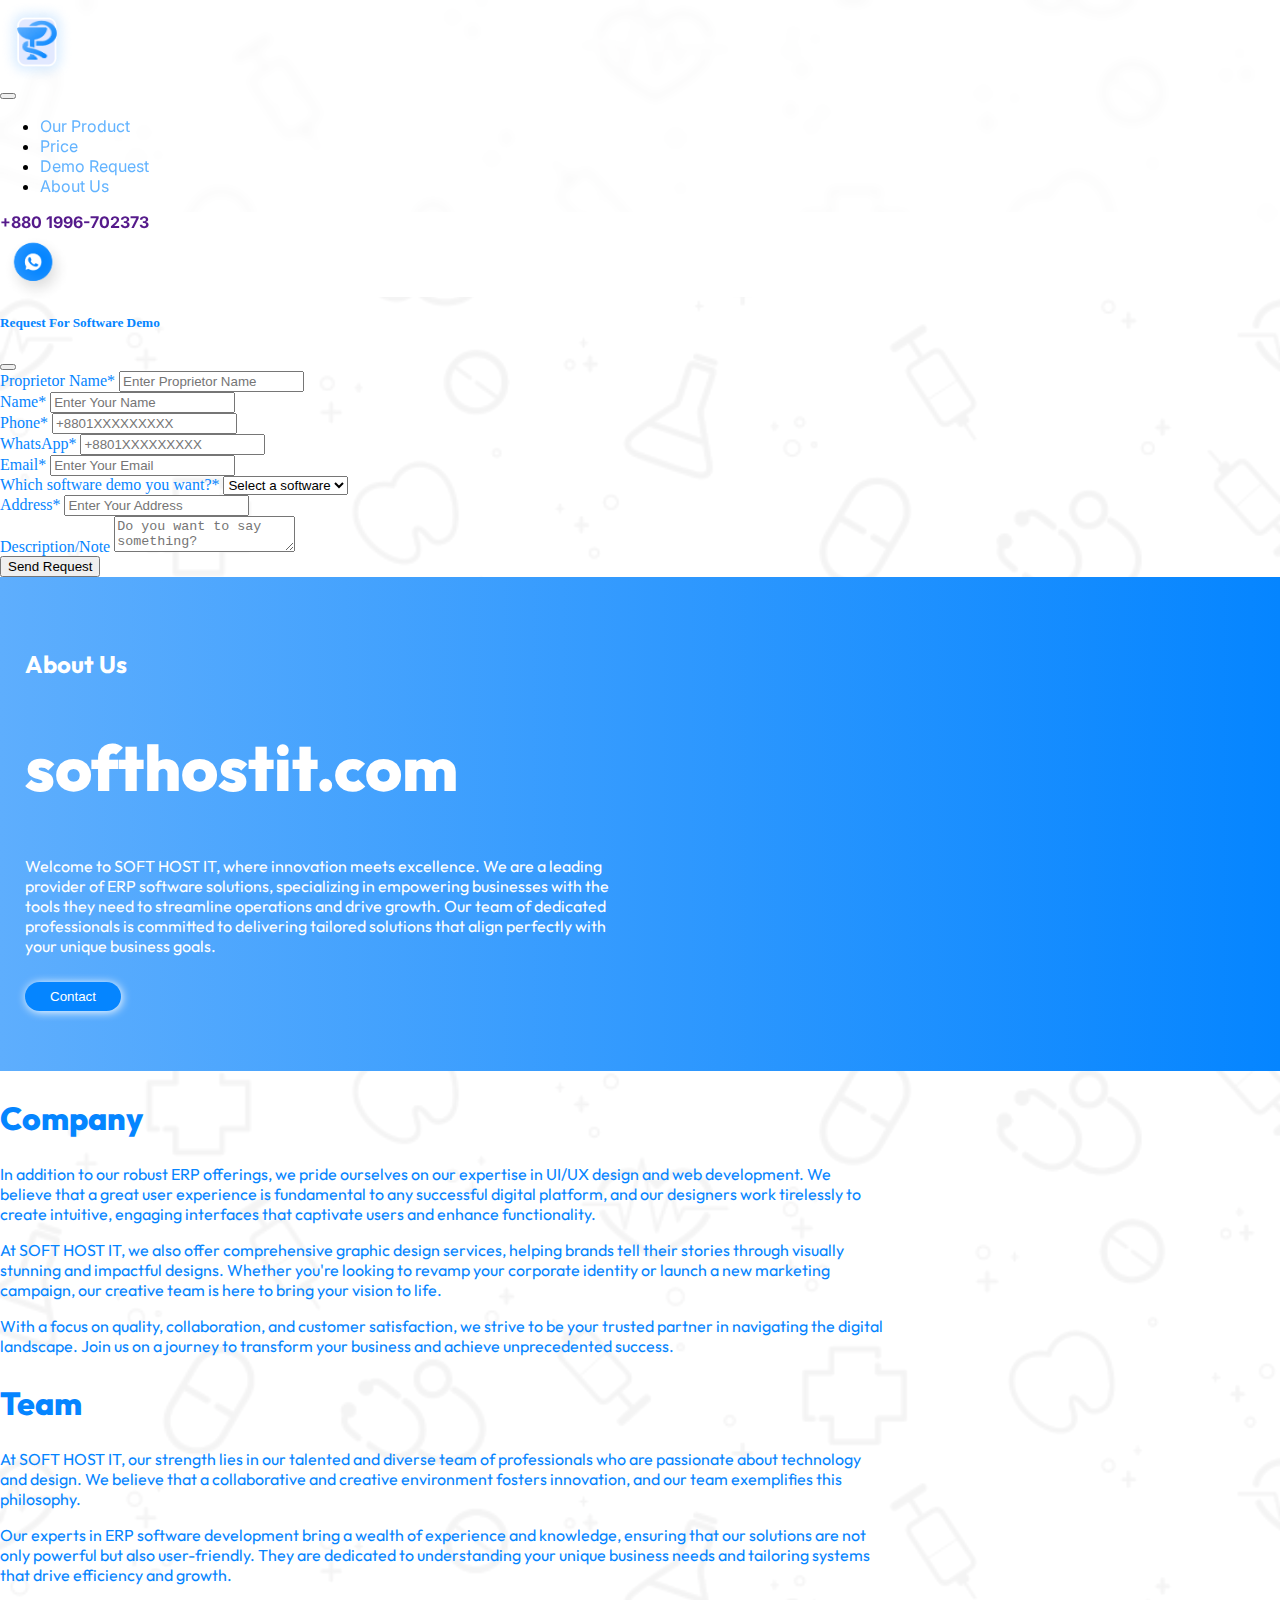
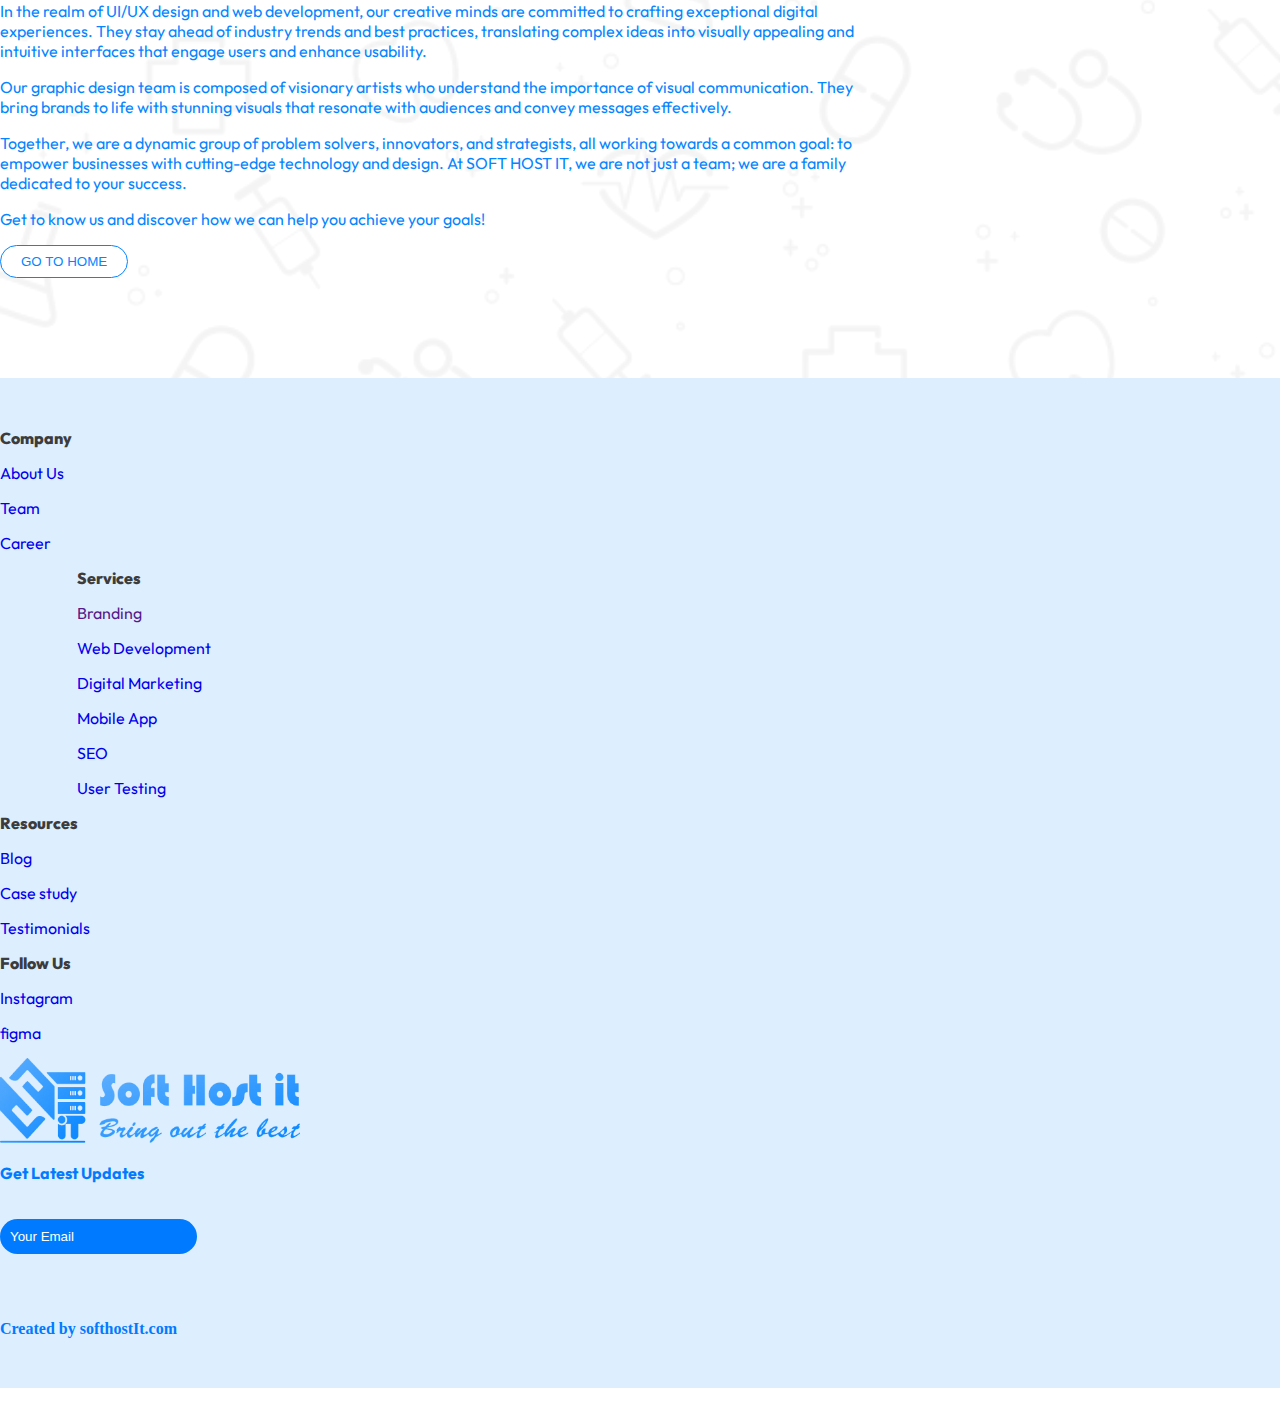
<file: about-us.html>
<!DOCTYPE html>
<html lang="en">

<head>
    <meta charset="UTF-8">
    <meta name="viewport" content="width=device-width, initial-scale=1.0">
    <title>Pharmacy</title>
    <link href="https://cdn.jsdelivr.net/npm/bootstrap@5.1.3/dist/css/bootstrap.min.css" rel="stylesheet" integrity="sha384-1BmE4kWBq78iYhFldvKuhfTAU6auU8tT94WrHftjDbrCEXSU1oBoqyl2QvZ6jIW3" crossorigin="anonymous">
    <!-- <link rel="stylesheet" href="assets/css/bootstrap.min.css"> -->
    <link rel="icon" href="assets/img/favicon.png" type="image/png">
    <link rel="stylesheet" href="assets/css/style.css">
</head>

<body>
    <!-- navbar -->
    <nav class="navbar navbar-expand-lg navbar-light sticky-top bg-navbar">
        <div class="container">
            <div class="bg-logo-img">
                <a class="navbar-brand m-auto" href="index.html"><img class="logo" src="assets/img/Group.png" alt=""></a>
            </div>
            <button class="navbar-toggler" id="navbarToggler" type="button" data-bs-toggle="collapse" data-bs-target="#navbarSupportedContent" aria-controls="navbarSupportedContent" aria-expanded="false" aria-label="Toggle navigation">
                <span id="openIcon" class="navbar-toggler-icon"></span>
                <span id="closeIcon" class="fa-solid fa-x d-none"></span>
            </button>
            <div class="collapse navbar-collapse" id="navbarSupportedContent">
                <ul class="navbar-nav me-auto mb-2 mb-lg-0 text-center">
                    <li class="nav-item ms-3">
                        <a class="nav-link active text-color fw-bolder nav-item-effect" aria-current="page" href="our-product.html">Our Product</a>
                    </li>
                    <li class="nav-item ms-3">
                        <a class="nav-link active text-color fw-bolder nav-item-effect" aria-current="page" href="#">Price</a>
                    </li>
                    <li class="nav-item ms-3">
                        <a class="nav-link active text-color fw-bolder nav-item-effect" aria-current="page" type="button" data-bs-toggle="modal" data-bs-target="#exampleModal">Demo Request</a>
                    </li>
                    <li class="nav-item ms-3">
                        <a class="nav-link active text-color fw-bolder nav-item-effect" aria-current="page" href="about-us.html">About Us</a>
                    </li>
                </ul>
                <div class="phone d-flex justify-content-center align-items-center">
                    <a href="" class="ms-3 text-dark phone-number"><strong>+880 1996-702373</strong></a>
                    <div class="whatsaap">
                        <img class="whatsaap-img" src="assets/img/wapp2.png" alt="">
                    </div>
                </div>
            </div>
        </div>
    </nav>
    <!-- Demo Request Modal -->
    <div class="modal fade" id="exampleModal" tabindex="-1" aria-labelledby="exampleModalLabel" aria-hidden="true">
        <div class="modal-dialog">
            <div class="modal-content">
                <div class="modal-header">
                    <h5 class="modal-title text-blue-color" id="exampleModalLabel">Request For Software Demo</h5>
                    <button type="button" class="btn-close" data-bs-dismiss="modal" aria-label="Close"></button>
                </div>
                <div class="modal-body">
                    <form>
                        <div class="row px-2">
                            <div class="col-md-6 col-sm-12">
                                <div class="">
                                    <label for="recipient-name" class="col-form-label text-blue-color">Proprietor
                                        Name<span class="text-danger">*</span></label>
                                    <input type="text" class="form-control" id="recipient-name" placeholder="Enter Proprietor Name">
                                </div>
                            </div>
                            <div class="col-md-6 col-sm-12">
                                <div class="">
                                    <label for="recipient-name" class="col-form-label text-blue-color">Name<span class="text-danger">*</span></label>
                                    <input type="text" class="form-control" id="recipient-name" placeholder="Enter Your Name">
                                </div>
                            </div>
                        </div>
                        <div class="row px-2">
                            <div class="col-md-6 col-sm-12">
                                <div class="">
                                    <label for="recipient-name" class="col-form-label text-blue-color">Phone<span class="text-danger">*</span></label>
                                    <input type="text" class="form-control" id="recipient-name" placeholder="+8801XXXXXXXXX">
                                </div>
                            </div>
                            <div class="col-md-6 col-sm-12">
                                <div class="">
                                    <label for="recipient-name" class="col-form-label text-blue-color">WhatsApp<span class="text-danger">*</span></label>
                                    <input type="text" class="form-control" id="recipient-name" placeholder="+8801XXXXXXXXX">
                                </div>
                            </div>
                        </div>
                        <div class="row px-2">
                            <div class="col-md-6 col-sm-12">
                                <div class="">
                                    <label for="recipient-name" class="col-form-label text-blue-color">Email<span class="text-danger">*</span></label>
                                    <input type="text" class="form-control" id="recipient-name" placeholder="Enter Your Email">
                                </div>
                            </div>
                            <div class="col-md-6 col-sm-12">
                                <div class="">
                                    <label for="recipient-name" class="col-form-label text-blue-color">Which software
                                        demo you
                                        want?<span class="text-danger">*</span></label>
                                    <select name="" id="" class="form-select">
                                        <option selected disabled>Select a software</option>
                                        <option>Pharmacy</option>
                                    </select>
                                </div>
                            </div>
                        </div>
                        <div class="row px-2">
                            <div class="col-md-12">
                                <div class="">
                                    <label for="recipient-name" class="col-form-label text-blue-color">Address<span class="text-danger">*</span></label>
                                    <input type="text" class="form-control" id="recipient-name" placeholder="Enter Your Address">
                                </div>
                            </div>
                        </div>
                        <div class="mb-1 px-2">
                            <label for="message-text" class="col-form-label text-blue-color">Description/Note</label>
                            <textarea class="form-control" id="message-text" placeholder="Do you want to say something?"></textarea>
                        </div>
                    </form>
                </div>
                <div class="modal-footer justify-content-center">
                    <button type="button" class="btn btn-primary rounded-pill shadow w-50 w-lg-auto mb-3 btn-request">Send
                        Request</button>
                </div>
            </div>
        </div>
    </div>
    <!-- About Us section -->
    <section>
        <div class="about-us">
            <div class="container">
                <div class="about-us-content">
                    <div class="about-us-details">
                        <h4>About Us</h4>
                        <h1>softhostit.com</h1>
                        <p>Welcome to SOFT HOST IT, where innovation meets excellence. We are a leading provider of ERP
                            software solutions, specializing in empowering businesses with the tools they need to
                            streamline operations and drive growth. Our team of dedicated professionals is committed to
                            delivering tailored solutions that align perfectly with your unique business goals.</p>
                    </div>
                    <div class="about-us-btn">
                        <button class="about-btn">Contact</button>
                    </div>
                </div>
            </div>
    </section>
    <!-- company & team section -->
    <section>
        <div class="container">
            <div class="about-company d-flex justify-content-between flex-column px-4 mt-5">
                <div class="company">
                    <h2 class="mb-3 mt-3 text-blue-color">Company</h2>
                    <p class="text-blue-color">In addition to our robust ERP offerings, we pride ourselves on our
                        expertise in UI/UX design and web development. We believe that a great user experience is
                        fundamental to any successful digital platform, and our designers work tirelessly to create
                        intuitive, engaging interfaces that captivate users and enhance functionality.</p>
                    <p class="text-blue-color">At SOFT HOST IT, we also offer comprehensive graphic design services,
                        helping brands tell their stories through visually stunning and impactful designs. Whether
                        you're looking to revamp your corporate identity or launch a new marketing campaign, our
                        creative team is here to bring your vision to life.</p>
                    <p class="text-blue-color">With a focus on quality, collaboration, and customer satisfaction, we
                        strive to be your trusted partner in navigating the digital landscape. Join us on a journey to
                        transform your business and achieve unprecedented success.</p>
                </div>
                <div class="team">
                    <h2 class="mb-3 mt-3 text-blue-color">Team</h2>
                    <p class="text-blue-color">At SOFT HOST IT, our strength lies in our talented and diverse team of
                        professionals who are passionate about technology and design. We believe that a collaborative
                        and creative environment fosters innovation, and our team exemplifies this philosophy.</p>
                    <p class="text-blue-color">Our experts in ERP software development bring a wealth of experience and
                        knowledge, ensuring that our solutions are not only powerful but also user-friendly. They are
                        dedicated to understanding your unique business needs and tailoring systems that drive
                        efficiency and growth.</p>
                    <p class="text-blue-color">In the realm of UI/UX design and web development, our creative minds are
                        committed to crafting exceptional digital experiences. They stay ahead of industry trends and
                        best practices, translating complex ideas into visually appealing and intuitive interfaces that
                        engage users and enhance usability.
                    </p>
                    <p class="text-blue-color">Our graphic design team is composed of visionary artists who understand
                        the importance of visual communication. They bring brands to life with stunning visuals that
                        resonate with audiences and convey messages effectively.</p>
                    <p class="text-blue-color">Together, we are a dynamic group of problem solvers, innovators, and
                        strategists, all working towards a common goal: to empower businesses with cutting-edge
                        technology and design. At SOFT HOST IT, we are not just a team; we are a family dedicated to
                        your success.</p>
                    <p class="text-blue-color">Get to know us and discover how we can help you achieve your goals!</p>
                </div>
                <div class="go-home mt-4">
                    <button class="go-btn">GO TO HOME</button>
                </div>
            </div>
        </div>
    </section>
    <!-- footer section -->
    <section>
        <div class="footer">
            <div class="container">
                <div class="menu-all d-flex flex-wrap">
                    <div class="menus d-flex">
                        <div class="footer-links">
                            <ul class="footer-list">
                                <li class="list-heading">Company</li>
                                <li> <a href="#">About Us</a></li>
                                <li> <a href="#">Team</a></li>
                                <li> <a href="#">Career</a></li>
                            </ul>
                        </div>
                        <div class="footer-links mid">
                            <ul class="footer-list">
                                <li class="list-heading">Services</li>
                                <li><a href="">Branding</a></li>
                                <li> <a href="#">Web Development</a> </li>
                                <li> <a href="#">Digital Marketing</a> </li>
                                <li> <a href="#">Mobile App</a> </li>
                                <li> <a href="#">SEO</a></li>
                                <li> <a href="#">User Testing</a></li>
                            </ul>
                        </div>
                    </div>
                    <div class="footer-logo d-flex">
                        <div class="footer-links">
                            <ul class="footer-list">
                                <li class="list-heading">Resources</li>
                                <li> <a href="#">Blog</a></li>
                                <li> <a href="#">Case study</a></li>
                                <li> <a href="#">Testimonials</a></li>
                            </ul>
                        </div>
                        <div class="footer-links">
                            <ul class="footer-list">
                                <li class="list-heading">Follow Us</li>
                                <li> <a href="#">Instagram</a></li>
                                <li> <a href="#">figma</a></li>
                            </ul>
                        </div>
                        <div class="d-flex flex-column footer-img">
                            <img class="mb-4 footer-main" src="assets/img/Shit-logo.png" alt="">
                            <p class="latest-update">Get Latest Updates</p>
                            <input class="email-custom" type="email" placeholder="Your Email">
                        </div>
                    </div>
                </div>
                <div class="copy-rights text-center">
                    <p>Created by softhostIt.com</p>
                </div>
            </div>
        </div>
    </section>

    <script src="https://cdn.jsdelivr.net/npm/bootstrap@5.1.3/dist/js/bootstrap.bundle.min.js" integrity="sha384-ka7Sk0Gln4gmtz2MlQnikT1wXgYsOg+OMhuP+IlRH9sENBO0LRn5q+8nbTov4+1p" crossorigin="anonymous"></script>
    <script src="assets/js/script.js"></script>
    <!-- <script src="assets/js/bootstrap.bundle.min.js" crossorigin="anonymous"></script> -->
</body>

</html>
</file>
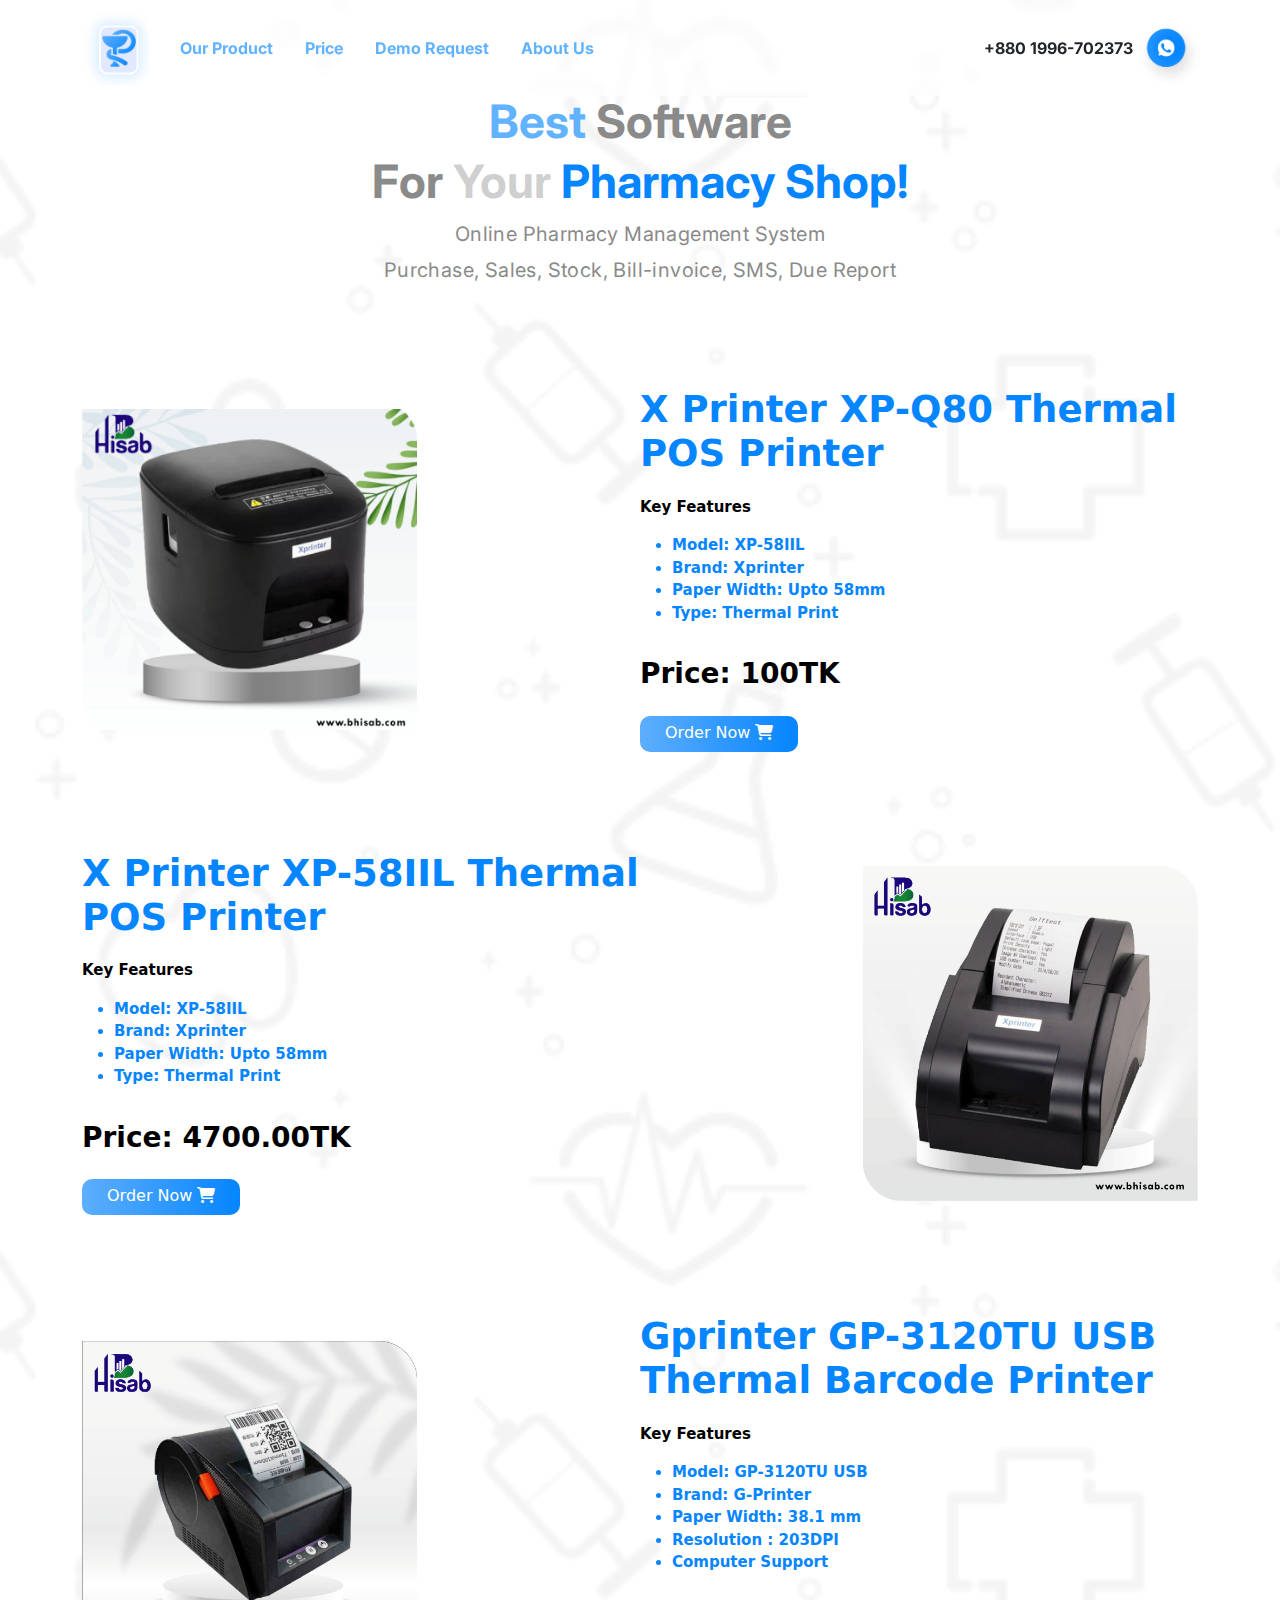
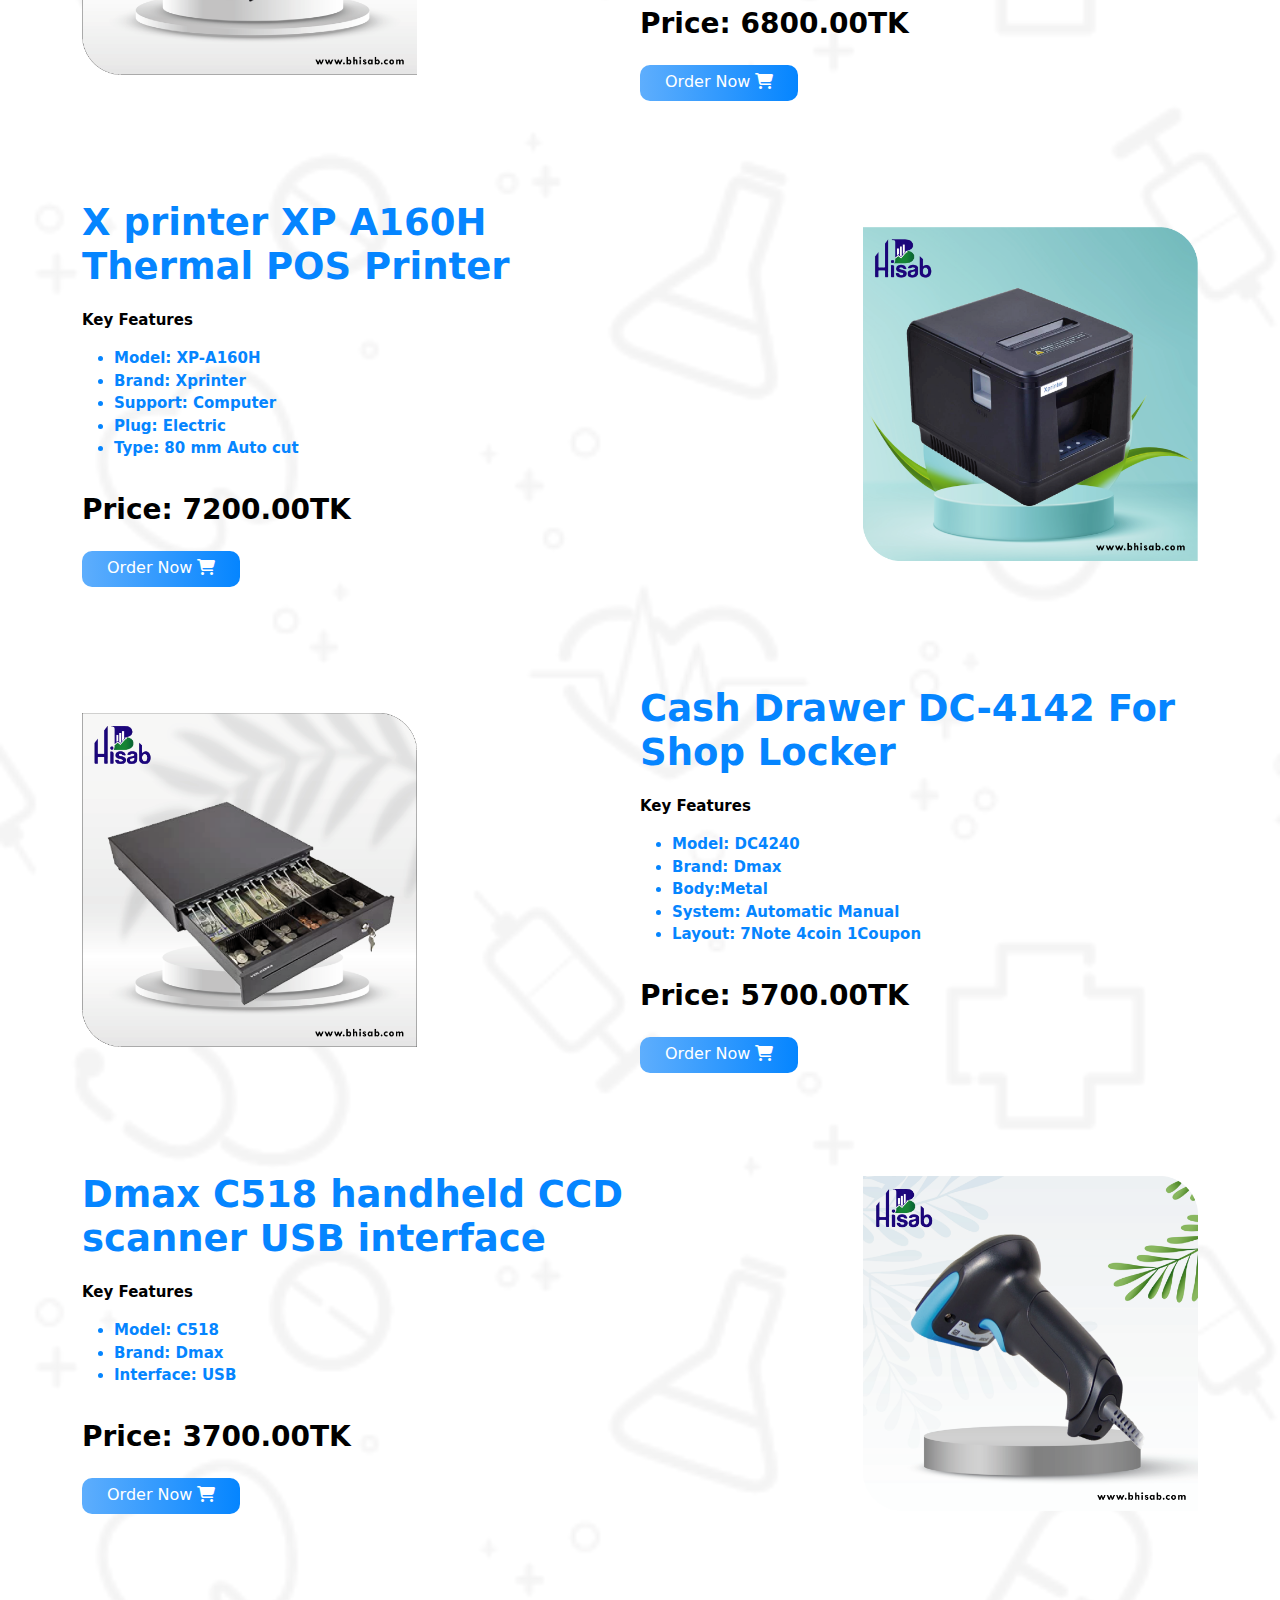
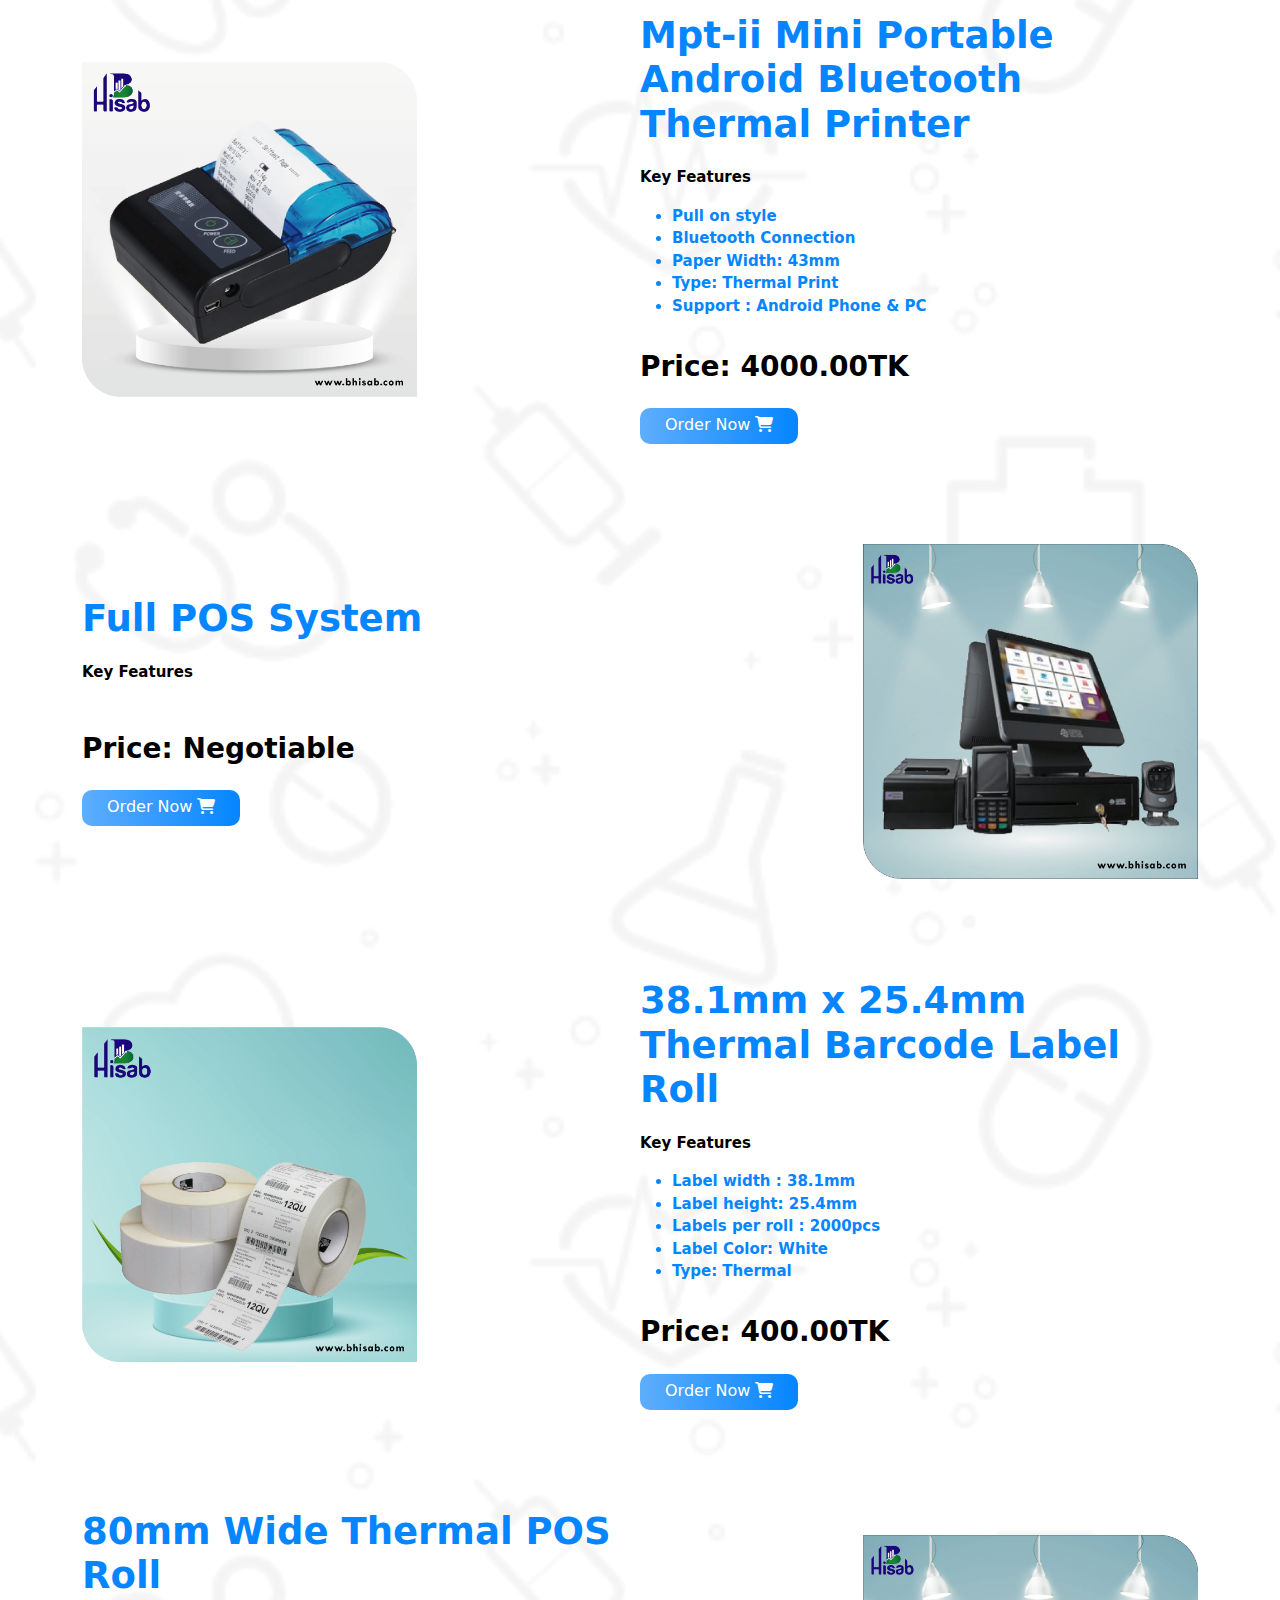
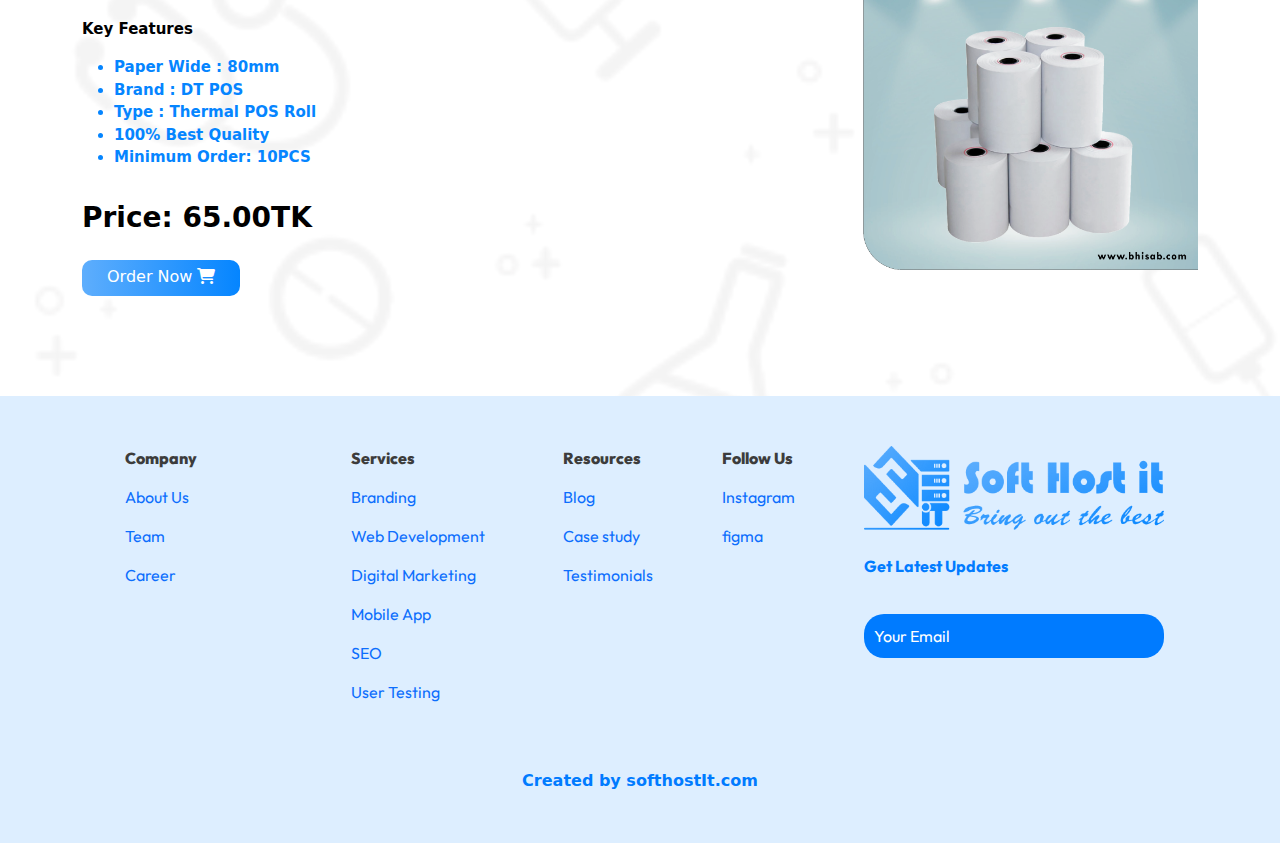
<file: our-product.html>
<!DOCTYPE html>
<html lang="en">

<head>
    <meta charset="UTF-8">
    <meta name="viewport" content="width=device-width, initial-scale=1.0">
    <title>Pharmacy</title>
    <!-- <link href="https://cdn.jsdelivr.net/npm/bootstrap@5.1.3/dist/css/bootstrap.min.css" rel="stylesheet"
        integrity="sha384-1BmE4kWBq78iYhFldvKuhfTAU6auU8tT94WrHftjDbrCEXSU1oBoqyl2QvZ6jIW3" crossorigin="anonymous"> -->
    <link rel="stylesheet" href="assets/css/bootstrap.min.css">
    <link rel="stylesheet" href="https://cdnjs.cloudflare.com/ajax/libs/font-awesome/6.6.0/css/all.min.css">
    <!-- <link rel="stylesheet" href="assets/css/all.min.css"> -->
    <link rel="icon" href="assets/img/favicon.png" type="image/png">
    <link rel="stylesheet" href="assets/css/style.css">
</head>

<body>
    <!-- navbar -->
    <nav class="navbar navbar-expand-lg navbar-light sticky-top bg-navbar">
        <div class="container">
            <div class="bg-logo-img">
                <a class="navbar-brand m-auto" href="index.html"><img class="logo" src="assets/img/Group.png" alt=""></a>
            </div>
            <button class="navbar-toggler" id="navbarToggler" type="button" data-bs-toggle="collapse" data-bs-target="#navbarSupportedContent" aria-controls="navbarSupportedContent" aria-expanded="false" aria-label="Toggle navigation">
                <span id="openIcon" class="navbar-toggler-icon"></span>
                <span id="closeIcon" class="fa-solid fa-x d-none"></span>
            </button>
            <div class="collapse navbar-collapse" id="navbarSupportedContent">
                <ul class="navbar-nav me-auto mb-2 mb-lg-0 text-center">
                    <li class="nav-item ms-3">
                        <a class="nav-link active text-color fw-bolder nav-item-effect" aria-current="page" href="our-product.html">Our Product</a>
                    </li>
                    <li class="nav-item ms-3">
                        <a class="nav-link active text-color fw-bolder nav-item-effect" aria-current="page" href="#">Price</a>
                    </li>
                    <li class="nav-item ms-3">
                        <a class="nav-link active text-color fw-bolder nav-item-effect" aria-current="page" type="button" data-bs-toggle="modal" data-bs-target="#exampleModal">Demo Request</a>
                    </li>
                    <li class="nav-item ms-3">
                        <a class="nav-link active text-color fw-bolder nav-item-effect" aria-current="page" href="about-us.html">About Us</a>
                    </li>
                </ul>
                <div class="phone d-flex justify-content-center align-items-center">
                    <a href="" class="ms-3 text-dark phone-number"><strong>+880 1996-702373</strong></a>
                    <div class="whatsaap">
                        <img class="whatsaap-img" src="assets/img/wapp2.png" alt="">
                    </div>
                </div>
            </div>
        </div>
    </nav>
    <!-- Demo Request Modal -->
    <div class="modal fade" id="exampleModal" tabindex="-1" aria-labelledby="exampleModalLabel" aria-hidden="true">
        <div class="modal-dialog">
            <div class="modal-content">
                <div class="modal-header">
                    <h5 class="modal-title text-blue-color" id="exampleModalLabel">Request For Software Demo</h5>
                    <button type="button" class="btn-close" data-bs-dismiss="modal" aria-label="Close"></button>
                </div>
                <div class="modal-body">
                    <form>
                        <div class="row px-2">
                            <div class="col-md-6 col-sm-12">
                                <div class="">
                                    <label for="recipient-name" class="col-form-label text-blue-color">Proprietor
                                        Name<span class="text-danger">*</span></label>
                                    <input type="text" class="form-control" id="recipient-name" placeholder="Enter Proprietor Name">
                                </div>
                            </div>
                            <div class="col-md-6 col-sm-12">
                                <div class="">
                                    <label for="recipient-name" class="col-form-label text-blue-color">Name<span class="text-danger">*</span></label>
                                    <input type="text" class="form-control" id="recipient-name" placeholder="Enter Your Name">
                                </div>
                            </div>
                        </div>
                        <div class="row px-2">
                            <div class="col-md-6 col-sm-12">
                                <div class="">
                                    <label for="recipient-name" class="col-form-label text-blue-color">Phone<span class="text-danger">*</span></label>
                                    <input type="text" class="form-control" id="recipient-name" placeholder="+8801XXXXXXXXX">
                                </div>
                            </div>
                            <div class="col-md-6 col-sm-12">
                                <div class="">
                                    <label for="recipient-name" class="col-form-label text-blue-color">WhatsApp<span class="text-danger">*</span></label>
                                    <input type="text" class="form-control" id="recipient-name" placeholder="+8801XXXXXXXXX">
                                </div>
                            </div>
                        </div>
                        <div class="row px-2">
                            <div class="col-md-6 col-sm-12">
                                <div class="">
                                    <label for="recipient-name" class="col-form-label text-blue-color">Email<span class="text-danger">*</span></label>
                                    <input type="text" class="form-control" id="recipient-name" placeholder="Enter Your Email">
                                </div>
                            </div>
                            <div class="col-md-6 col-sm-12">
                                <div class="">
                                    <label for="recipient-name" class="col-form-label text-blue-color">Which software
                                        demo you
                                        want?<span class="text-danger">*</span></label>
                                    <select name="" id="" class="form-select">
                                        <option selected disabled>Select a software</option>
                                        <option>Pharmacy</option>
                                    </select>
                                </div>
                            </div>
                        </div>
                        <div class="row px-2">
                            <div class="col-md-12">
                                <div class="">
                                    <label for="recipient-name" class="col-form-label text-blue-color">Address<span class="text-danger">*</span></label>
                                    <input type="text" class="form-control" id="recipient-name" placeholder="Enter Your Address">
                                </div>
                            </div>
                        </div>
                        <div class="mb-1 px-2">
                            <label for="message-text" class="col-form-label text-blue-color">Description/Note</label>
                            <textarea class="form-control" id="message-text" placeholder="Do you want to say something?"></textarea>
                        </div>
                    </form>
                </div>
                <div class="modal-footer justify-content-center">
                    <button type="button" class="btn btn-primary rounded-pill shadow w-50 w-lg-auto mb-3 btn-request">Send
                        Request</button>
                </div>
            </div>
        </div>
    </div>
    <!-- Heading section -->
    <section>
        <div class="container">
            <div class="heading-product">
                <h1><span class="text-color heading-size">Best</span><span class="text-gray heading-size">
                        Software</span></h1>
                <h1><span class="text-gray heading-size">For</span><span class="text-light-gray heading-size">
                        Your</span><span class="text-blue-color heading-size"> Pharmacy Shop!</span></h1>
            </div>
            <p class="hero-para text-center">Online Pharmacy Management System <br> Purchase, Sales, Stock,
                Bill-invoice, SMS, Due Report</p>
        </div>
    </section>
    <!-- Product section-1 -->
    <section>
        <div class="container">
            <div class="product d-flex justify-content-between align-items-center flex-wrap">
                <div class="product-image">
                    <img src="assets/img/product-1.png" class="w-100" alt="">
                </div>
                <div class="product-details">
                    <h2>X Printer XP-Q80 Thermal POS Printer</h2>
                    <p>Key Features</p>
                    <ul class="product-list">
                        <li>Model: XP-58IIL</li>
                        <li>Brand: Xprinter</li>
                        <li>Paper Width: Upto 58mm</li>
                        <li>Type: Thermal Print</li>
                    </ul>
                    <h4>Price: 100TK</h4>
                    <button class="order-btn">Order Now <i class="fa-solid fa-cart-shopping"></i></button>
                </div>
            </div>
        </div>
    </section>
    <!-- Product section-2 -->
    <section>
        <div class="container">
            <div class="product-2 d-flex justify-content-between align-items-center flex-wrap">
                <div class="product-details">
                    <h2>X Printer XP-58IIL Thermal POS Printer</h2>
                    <p>Key Features</p>
                    <ul class="product-list">
                        <li>Model: XP-58IIL</li>
                        <li>Brand: Xprinter</li>
                        <li>Paper Width: Upto 58mm</li>
                        <li>Type: Thermal Print</li>
                    </ul>
                    <h4>Price: 4700.00TK</h4>
                    <button class="order-btn">Order Now <i class="fa-solid fa-cart-shopping"></i></button>
                </div>
                <div class="product-2-image">
                    <img src="assets/img/printer2.png" class="w-100" alt="">
                </div>
            </div>
        </div>
    </section>
    <!-- Product section-3 -->
    <section>
        <div class="container">
            <div class="product d-flex justify-content-between align-items-center flex-wrap">
                <div class="product-image">
                    <img src="assets/img/gprinter.png" class="w-100" alt="">
                </div>
                <div class="product-details">
                    <h2>Gprinter GP-3120TU USB Thermal Barcode Printer</h2>
                    <p>Key Features</p>
                    <ul class="product-list">
                        <li>Model: GP-3120TU USB</li>
                        <li>Brand: G-Printer</li>
                        <li>Paper Width: 38.1 mm</li>
                        <li>Resolution : 203DPI</li>
                        <li>Computer Support</li>
                    </ul>
                    <h4>Price: 6800.00TK</h4>
                    <button class="order-btn">Order Now <i class="fa-solid fa-cart-shopping"></i></button>
                </div>
            </div>
        </div>
    </section>
    <!-- Product section-4 -->
    <section>
        <div class="container">
            <div class="product-2 d-flex justify-content-between align-items-center flex-wrap">
                <div class="product-details">
                    <h2>X printer XP A160H Thermal POS Printer</h2>
                    <p>Key Features</p>
                    <ul class="product-list">
                        <li>Model: XP-A160H</li>
                        <li>Brand: Xprinter</li>
                        <li>Support: Computer</li>
                        <li>Plug: Electric</li>
                        <li>Type: 80 mm Auto cut</li>
                    </ul>
                    <h4>Price: 7200.00TK</h4>
                    <button class="order-btn">Order Now <i class="fa-solid fa-cart-shopping"></i></button>
                </div>
                <div class="product-2-image">
                    <img src="assets/img/printer3.png" class="w-100" alt="">
                </div>
            </div>
        </div>
    </section>
    <!-- Product section-5 -->
    <section>
        <div class="container">
            <div class="product d-flex justify-content-between align-items-center flex-wrap">
                <div class="product-image">
                    <img src="assets/img/drawer.png" class="w-100" alt="">
                </div>
                <div class="product-details">
                    <h2>Cash Drawer DC-4142 For Shop Locker</h2>
                    <p>Key Features</p>
                    <ul class="product-list">
                        <li>Model: DC4240</li>
                        <li>Brand: Dmax</li>
                        <li>Body:Metal</li>
                        <li>System: Automatic Manual</li>
                        <li>Layout: 7Note 4coin 1Coupon</li>
                    </ul>
                    <h4>Price: 5700.00TK</h4>
                    <button class="order-btn">Order Now <i class="fa-solid fa-cart-shopping"></i></button>
                </div>
            </div>
        </div>
    </section>
    <!-- Product section-6 -->
    <section>
        <div class="container">
            <div class="product-2 d-flex justify-content-between align-items-center flex-wrap">
                <div class="product-details">
                    <h2>Dmax C518 handheld CCD scanner USB interface</h2>
                    <p>Key Features</p>
                    <ul class="product-list">
                        <li>Model: C518</li>
                        <li>Brand: Dmax</li>
                        <li>Interface: USB</li>
                    </ul>
                    <h4>Price: 3700.00TK</h4>
                    <button class="order-btn">Order Now <i class="fa-solid fa-cart-shopping"></i></button>
                </div>
                <div class="product-2-image">
                    <img src="assets/img/scanner.png" class="w-100" alt="">
                </div>
            </div>
        </div>
    </section>
    <!-- Product section-7 -->
    <section>
        <div class="container">
            <div class="product d-flex justify-content-between align-items-center flex-wrap">
                <div class="product-image">
                    <img src="assets/img/printer4.png" class="w-100" alt="">
                </div>
                <div class="product-details">
                    <h2>
                        Mpt-ii Mini Portable Android Bluetooth Thermal Printer</h2>
                    <p>Key Features</p>
                    <ul class="product-list">
                        <li>Pull on style</li>
                        <li>Bluetooth Connection</li>
                        <li>Paper Width: 43mm</li>
                        <li>Type: Thermal Print</li>
                        <li>Support : Android Phone & PC</li>
                    </ul>
                    <h4>Price: 4000.00TK</h4>
                    <button class="order-btn">Order Now <i class="fa-solid fa-cart-shopping"></i></button>
                </div>
            </div>
        </div>
    </section>
    <!-- Product section-8 -->
    <section>
        <div class="container">
            <div class="product-2 d-flex justify-content-between align-items-center flex-wrap">
                <div class="product-details">
                    <h2>Full POS System</h2>
                    <p>Key Features</p>
                    <ul class="product-list">
                    </ul>
                    <h4>Price: Negotiable</h4>
                    <button class="order-btn">Order Now <i class="fa-solid fa-cart-shopping"></i></button>
                </div>
                <div class="product-2-image">
                    <img src="assets/img/pos.png" class="w-100" alt="">
                </div>
            </div>
        </div>
    </section>
    <!-- Product section-9 -->
    <section>
        <div class="container">
            <div class="product d-flex justify-content-between align-items-center flex-wrap">
                <div class="product-image">
                    <img src="assets/img/roll.png" class="w-100" alt="">
                </div>
                <div class="product-details">
                    <h2>38.1mm x 25.4mm Thermal Barcode Label Roll</h2>
                    <p>Key Features</p>
                    <ul class="product-list">
                        <li>Label width : 38.1mm</li>
                        <li>Label height: 25.4mm</li>
                        <li>Labels per roll : 2000pcs</li>
                        <li>Label Color: White</li>
                        <li>Type: Thermal</li>
                    </ul>
                    <h4>Price: 400.00TK</h4>
                    <button class="order-btn">Order Now <i class="fa-solid fa-cart-shopping"></i></button>
                </div>
            </div>
        </div>
    </section>
    <!-- Product section-10 -->
    <section>
        <div class="container">
            <div class="product-2 d-flex justify-content-between align-items-center flex-wrap">
                <div class="product-details">
                    <h2>80mm Wide Thermal POS Roll</h2>
                    <p>Key Features</p>
                    <ul class="product-list">
                        <li>Paper Wide : 80mm</li>
                        <li>Brand : DT POS</li>
                        <li>Type : Thermal POS Roll</li>
                        <li>100% Best Quality</li>
                        <li>Minimum Order: 10PCS</li>
                    </ul>
                    <h4>Price: 65.00TK</h4>
                    <button class="order-btn">Order Now <i class="fa-solid fa-cart-shopping"></i></button>
                </div>
                <div class="product-2-image">
                    <img src="assets/img/roll2.png" class="w-100" alt="">
                </div>
            </div>
        </div>
    </section>
    <!-- footer section -->
    <section>
        <div class="footer">
            <div class="container">
                <div class="menu-all d-flex flex-wrap">
                    <div class="menus d-flex">
                        <div class="footer-links">
                            <ul class="footer-list">
                                <li class="list-heading">Company</li>
                                <li> <a href="#">About Us</a></li>
                                <li> <a href="#">Team</a></li>
                                <li> <a href="#">Career</a></li>
                            </ul>
                        </div>
                        <div class="footer-links mid">
                            <ul class="footer-list">
                                <li class="list-heading">Services</li>
                                <li><a href="">Branding</a></li>
                                <li> <a href="#">Web Development</a> </li>
                                <li> <a href="#">Digital Marketing</a> </li>
                                <li> <a href="#">Mobile App</a> </li>
                                <li> <a href="#">SEO</a></li>
                                <li> <a href="#">User Testing</a></li>
                            </ul>
                        </div>
                    </div>
                    <div class="footer-logo d-flex">
                        <div class="footer-links">
                            <ul class="footer-list">
                                <li class="list-heading">Resources</li>
                                <li> <a href="#">Blog</a></li>
                                <li> <a href="#">Case study</a></li>
                                <li> <a href="#">Testimonials</a></li>
                            </ul>
                        </div>
                        <div class="footer-links">
                            <ul class="footer-list">
                                <li class="list-heading">Follow Us</li>
                                <li> <a href="#">Instagram</a></li>
                                <li> <a href="#">figma</a></li>
                            </ul>
                        </div>
                        <div class="d-flex flex-column footer-img">
                            <img class="mb-4 footer-main" src="assets/img/Shit-logo.png" alt="">
                            <p class="latest-update">Get Latest Updates</p>
                            <input class="email-custom" type="email" placeholder="Your Email">
                        </div>
                    </div>
                </div>
                <div class="copy-rights text-center">
                    <p>Created by softhostIt.com</p>
                </div>
            </div>
        </div>
    </section>

    <!-- <script src="https://cdn.jsdelivr.net/npm/bootstrap@5.1.3/dist/js/bootstrap.bundle.min.js"
        integrity="sha384-ka7Sk0Gln4gmtz2MlQnikT1wXgYsOg+OMhuP+IlRH9sENBO0LRn5q+8nbTov4+1p"
        crossorigin="anonymous"></script> -->
    <script src="assets/js/bootstrap.bundle.min.js"></script>
    <script src="assets/js/script.js"></script>
</body>

</html>
</file>
<file: assets/css/style.css>
@import url('https://fonts.googleapis.com/css2?family=Inter:ital,opsz,wght@0,14..32,100..900;1,14..32,100..900&display=swap');
@import url('https://fonts.googleapis.com/css2?family=Outfit:wght@100..900&display=swap');
@import url(animation.css);
@font-face {
    font-family: 'SolaimanLipi';
    src: url(../fonts/SolaimanLipi.ttf) format('truetype');
  }

body {
    position: relative;
    min-height: 100vh;
    margin: 0;
}
body::before {
    content: '';
    position: absolute;
    top: 0;
    left: 0;
    right: 0;
    bottom: 0;
    background-image: url(../img/pattern.png);
    background-size: cover;
    background-position: center;
    background-repeat: no-repeat;
    opacity: 0.08;
    z-index: -1; 
}

.bg-navbar {
    background-color: rgba(255, 255, 255, 0.5) !important;
    backdrop-filter: blur(4px) !important;
    font-family: "Inter", Sens-serif;
}

.bg-logo-img {
    background-image: url(../img/rectangle.png);
    background-repeat: no-repeat;
    background-size: cover;
    width: 74px;
    height: 80px;
    gap: 0px;
    position: relative;
}

.logo {
    position: absolute;
    top: 50%;
    left: 50%;
    transform: translate(-50%, -50%);
}

.whatsaap {
    width: 65px;
    height: 65px;
    margin-bottom: -4px;
    border-radius: 50% !important;
}
.whatsaap-img{
    width: 113%;
}

.logo {
    width: 40px;
    height: 40px;
    padding: 1px 3px;
}

a {
    text-decoration: none;
}

.phone {
    background: white;
    border-radius: 50px;
    transition: 0.3s ease;
}
.phone:hover{
    background: #0C1B42;
}
.phone:hover a strong{
    color:white;
}

.text-color {
    color: #62b3ff !important;
}

.text-blue-color {
    color: #0585FF;
}

.text-gray {
    color: #8A8A8A;

}

.text-light-gray {
    color: rgba(0, 0, 0, 0.2);
}
.nav-item-effect:hover {
    color: #0C1B42 !important;
}

@keyframes slideInFromLeft {
    0% {
        transform: translateX(-100%);
        opacity: 0;
    }

    100% {
        transform: translateX(0);
        opacity: 1;
    }
}

.heading-size {
    font-size: 46px !important;
    font-family: "Inter", sans-serif;
    font-weight: 700;
    line-height: 50px;
}

.pharmacy_cartoon {
    width: 100%;
}

.hero-para {
    font-size: 20px;
    font-weight: 400;
    line-height: 36px;
    letter-spacing: 0.02em;
    text-align: left;
    color: #8a8a8a;
    font-family: "Inter", sans-serif;
}

.main {
    position: relative;
}

.img-float-4 {
    position: absolute;
    width: 88px;
    height: 78px;
    top: 90%;
    transition: all 0.3s ease;
}

.img-float-5 {
    position: absolute;
    top: 0px;
    width: 90px;
    height: 78px;
    transition: all 0.3s ease;
}

.modal-dialog {
    max-width: 53%;
    width: 100%;
}

.custom-btn {
    background: #2192FE;
    color: #0C1B42;
    border: none;
    padding: 10px 15px;
    width: 50%;
    transition: 0.3s ease;
    font-size: 15px;
    display: flex;
    justify-content: space-evenly;
}

.custom-btn strong {
    margin-top: 2px;
}

.custom-btn:hover {
    background: #0C1B42;
    transform: translateY(-2px);
}

.custom-btn:hover .circle-navy {
    background: white;
}

.see-more-btn {
    background-color: #5eaefd;
    background-image: linear-gradient(to right, #5eaefd, #0585FF);
    border: none;
    transition: 0.5s ease;
}

.see-more-btn:hover {
    background: #0C1B42;
    transform: translateY(-2px);
}

.btn-tutorial {
    width: 45%;
    display: flex;
    justify-content: center;
    align-items: center;
    padding: 5px 0px;
    border-radius: 25px;
    transition: 0.3s ease;
}
.btn-tutorial img{
    border: 1px solid #0C1B42;
    border-radius: 50%;
}

.btn-tutorial:hover {
    background: transparent;
}
.btn-tutorial:hover img{
    border: 1px solid #0C1B42;
    border-radius: 50%;
    box-shadow: 1px 1px 8px #0C1B42;
}

.btn-tutorial:hover span {
    color: #0C1B42;
}

.description {
    background: #0a0f40;
}

.left-content {
    color: #0585FF;
    font-weight: bolder;
    font-size: 43px;
    width: 50%;
    font-family: "Outfit", sans-serif !important;
}

.text-span {
    color: white;
}

.right-content {
    color: #888888;
    font-size: 25px;
    padding: 10px;
    width: 50%;
    font-family: "Outfit", sans-serif !important;
}

.btn-view {
    margin-top: 20px;
    background: white;
    border-radius: 10px;
    padding: 20px;
    font-weight: bolder;
    color: black;
}

.btn-view:hover {
    background: #0585FF;
    color: #0C1B42;
    transform: translateY(-2px);
}

.how-we-work {
    background: #edf4fc;
}

.work {
    padding-top: 50px;
}

.work-title {
    text-align: center;
    font-size: 17px;
    text-transform: uppercase;
    color: #359cfe;
    font-family: "Outfit", sans-serif !important;
}

.right-work {
    color: #222222;
    font-size: 25px;
    padding: 10px;
    width: 50%;
    font-family: "Outfit", sans-serif !important;
}

.left-work {
    color: #359cfe;
    font-weight: bold;
    font-size: 50px;
    width: 50%;
    font-family: "Outfit", sans-serif !important;
}

.btn-pricing {
    background: #359cfe;
    color: #0a0f40;
    border-radius: 10px;
    padding: 12px 25px;
    font-weight: bolder;
    transition: 0.3s ease;
}

.btn-pricing:hover {
    background: #0C1B42;
    color: #fff;
    transform: translateY(-2px);
}

.how-we-work {
    position: relative;
}

.work-bg-1 {
    position: absolute;
    top: 0%;
    right: 5%;
    width: 78px;
    height: 78px;
    transition: all 0.3s ease;
}

.work-bg-2 {
    position: absolute;
    top: 75%;
    right: 5%;
    width: 78px;
    height: 78px;
    transition: all 0.3s ease;
}

.pharmacy-record {
    background: #ddeeff;
    padding: 40px 0;
}

.left-pharmacy-content {
    width: 60%;
    padding: 0 20px;
}

.left-pharmacy-content p,
.benefits-details p,
.benefit-rev-details p {
    font-family: 'SolaimanLipi', Arial, sans-serif;
    font-size: 17px;
    color: #0585FF;
}

.left-pharmacy-content h2,
.benefits-details h2,
.benefit-rev-details h2 {
    font-family: 'SolaimanLipi', Arial, sans-serif;
    font-size: 45px;
    color: #0585FF;
}

.right-pharmacy-content {
    width: 40%;
}

.circle {
    background: white;
    border-radius: 50%;
    height: 27px;
    width: 27px;
}

.circle-navy {
    background: white;
    border-radius: 50%;
    height: 27px;
    width: 27px;
    transition: 0.3s ease;
}

.btn-request {
    transition: 0.3s ease;
}

.btn-request:hover {
    background: #0C1B42;
    color: white;
    transform: translateY(-2px);
}

.record {
    position: relative;
}

.pharmacy-capsule {
    position: absolute;
    top: -20%;
    left: 0;
    width: 144px;
    height: 144px;
}

.benefits {
    background: #edf4fc;
    padding: 50px 0;
    position: relative;
}

.left-benefit-content {
    width: 40%;
    background-image: url(../img/cap-2.png);
    background-repeat: no-repeat;
    background-position: -4% 15%;
}

.right-benefit-content {
    width: 60%;
    text-align: right;
}

.benefits-details {
    width: 90%;
}

.benefit-bg-1 {
    position: absolute;
    top: 0%;
    right: 5%;
    width: 78px;
    height: 78px;
    transition: all 0.3s ease;
}

.benefit-bg-2 {
    position: absolute;
    top: 75%;
    right: 5%;
    width: 78px;
    height: 78px;
    transition: all 0.3s ease;
}

.benefits-rev {
    background: #ddeeff;
    padding: 50px 0;
    position: relative;
}

.left-rev-benefit-content {
    width: 60%;
    text-align: right;
}

.benefit-rev-details {
    width: 90%;
}

.right-rev-benefit-content {
    width: 40%;
    background-image: url(../img/capsule.png);
    background-repeat: no-repeat;
    background-position: 104% 15%;
}

.benefit-rev-bg-1 {
    position: absolute;
    top: 0%;
    left: 5%;
    width: 78px;
    height: 78px;
    transition: all 0.3s ease;
}

.benefit-rev-bg-2 {
    position: absolute;
    top: 75%;
    left: 5%;
    width: 78px;
    height: 78px;
    transition: all 0.3s ease;
}

.faq-heading {
    color: #0585FF;
    font-size: 40px;
    text-align: center;
    background: #ddeeff;
    padding: 20px 0;
}
.faq-bg-color{
    background: #f5f5f5 !important;
}
.faq-color{
    color: #8a8a8a;
}
.subscription {
    background-image: url(../img/subs.png);
    background-repeat: no-repeat;
    background-attachment: fixed;
    background-position: center;
    background-size: cover;
    min-height: 100vh;
    display: flex;
    justify-content: center;
    align-items: center;
}

.subscription-panel {
    width: 100%;
}

.all-card {
    padding: 20px 10px;
    border-radius: 20px;
}

.plan-card {
    border-radius: 10px;
    padding: 0px;
    background-color: #fff;
    box-shadow: 0px 4px 8px rgba(0, 0, 0, 0.1);
    padding: 20px;
    transition: 0.4s;
}

.card-design:hover {
    background: #2192fe;
}

.card-design:hover .price,
.card-design:hover .plan-title,
.card-design:hover .plan-des,
.card-design:hover .list-unstyled li {
    color: white;
}

.card-design:hover .dot {
    background: white;
}

.plan-card .price {
    font-size: 24px;
    color: #007bff;
    font-weight: bold;
}

.plan-card .plan-title {
    font-size: 36px;
    margin: 10px 0;
    font-weight: bold;
}

.plan-card ul {
    margin-top: 20px;
}

.plan-card ul li {
    font-size: 16px;
    margin-bottom: 10px;
}

.dot {
    display: inline-block;
    width: 15px;
    height: 15px;
    background-color: #007bff;
    border-radius: 50%;
    margin-right: 10px;
}

.dot.check {
    background-color: #fff;
    border: 2px solid #007bff;
    border-radius: 50%;
    padding: 5px;
}

.choose-btn {
    margin-top: 20px;
    background-color: #66B2FF;
    border-color: #66B2FF;
    border-radius: 50px;
    padding: 10px 30px;
    font-weight: bold;
}

.business-plan {
    background-color: #2192fe;
    border: 2px solid #007bff;
    margin-top: -15%;
    padding-top: 21%;
}

.most-popular {
    position: absolute;
    top: 2%;
    right: 5%;
    background-color: white;
    color: #007bff;
    font-size: 12px;
    padding: 5px 10px;
    border-radius: 50px;
}

.footer {
    background: #ddeeff;
}

.menu-all {
    padding-top: 50px;
    padding-bottom: 50px;
    font-family: "outfit", sens-serif;
}

.menus {
    width: 40%;
    justify-content: space-around;
}

.footer-logo {
    width: 60%;
    justify-content: space-around;
}

.list-heading {
    color: #3c3c3c !important;
    font-weight: 800;
}

.footer-list {
    margin: 0;
    padding-left: 0 !important;
}

.footer-list li {
    color: #007bff;
    padding-bottom: 15px;
    list-style: none;
}

.copy-rights p {
    font-weight: 700;
    color: #007bff;
    padding-bottom: 50px;
}

.latest-update {
    font-weight: 700;
    color: #007bff;
    padding-bottom: 20px;
}

.email-custom {
    background: #007bff;
    border: none;
    padding: 10px;
    border-radius: 20px;
    color: white;
}

.email-custom::placeholder {
    color: white;
}

.email-custom:focus {
    outline: #007bff;
    background: #0C1B42;
}

.mid {
    margin-left: 15%;
}

.footer-main {
    width: 300px;
}

/* Our Product CSS */
.heading-product h1 {
    text-align: center;
}

.product {
    margin: 100px 0;
}

.product-image {
    width: 30%;
}

.product-details {
    width: 50%;
}

.product-details h2 {
    font-size: 37px;
    font-weight: 700;
    color: #0585ff;
    padding-bottom: 2%;
}

.product-details p {
    font-size: 15px;
    font-weight: 600;
    color: #000000;
}

.product-list {
    padding-bottom: 3% !important;
}

.product-list li {
    color: #0585ff;
    font-weight: 600;
    font-size: 15px;
}

.product-details h4 {
    font-size: 28px;
    font-weight: 600;
    color: #000000;
    padding-bottom: 3%;
}

.order-btn {
    background: linear-gradient(to right, #5eaefd, #0585FF);
    color: white;
    padding-top: 5px;
    padding-bottom: 7px;
    padding-left: 25px;
    padding-right: 25px;
    border-radius: 10px;
    outline: none;
    border: none;
}

.order-btn:hover {
    color: white;
    background: #0C1B42;
}

.product-2 {
    margin: 100px 0;
}

.product-2-image {
    width: 30%;
}

/* about us */
.about-us {
    background: linear-gradient(to right, #5eaefd, #0585FF);
    color: white;
    font-family: "Outfit", sens-serif;
}

.about-us-content {
    width: 48%;
    padding: 20px 25px;
}

.about-us-details h1 {
    font-size: 64px;
    font-weight: 800;
    padding-top: 5px;
}

.about-us-details p {

    font-size: 16px;
    font-weight: 400;
    padding-top: 5px;
}

.about-us-details h4 {
    font-size: 24px;
    font-weight: 700;
    padding-top: 20px;
}

.about-us-btn {
    padding-top: 10px;
    margin-bottom: 40px;
}

.about-btn {
    background-color: #5eaefd;
    background-image: linear-gradient(to right, #0585FF);
    border: none;
    transition: 0.5s ease;
    color: white;
    padding: 7px 25px;
    border-radius: 25px;
    box-shadow: 1px 1px 10px white;
    transition: 0.3s ease;
}

.about-btn:hover {
    transform: translateY(-2px);
    background: #0C1B42;
}

.company,
.team {
    width: 69%;
    font-family: "Outfit", sens-serif;
}

.company h2,
.team h2 {
    font-size: 32px;
    font-weight: 800;
}

.company p,
.team p {
    font-size: 16px;
}

.go-home {
    margin-bottom: 100px;
}

.go-btn {
    background: white;
    color: #0585FF;
    border: 1px solid #0585FF;
    border-radius: 25px;
    padding: 8px 20px;
    transition: 0.3s ease;
}

.go-btn:hover {
    background: #0C1B42;
    color: white;
    transform: translateY(-2px);
}

@media (max-width: 991px) {

    .pharmacy_cartoon {
       width: 100%;

    }

    .img-float-4 {
        width: 50px;
        height: 50px;
        top: 98%;
    }

    .img-float-5 {
        width: 50px;
        height: 50px;
        top: -4%;
    }

    .hero-section {
        margin-top: 30px;
    }

    .custom-btn {
        background: #2192FE;
        color: #0C1B42;
        border: none;
        padding: 7px 12px;
        font-size: 12px;
        width: 60%;
    }

    .btn-tutorial {
        width: 30%;
        font-size: 10px
    }

    .view-btn {
        width: 100% !important;
    }

    .hero-para {
        font-size: 18px;
        font-weight: 400;
        line-height: 36px;
        letter-spacing: 0.02em;
        text-align: left;
        color: #8a8a8a;

    }

    .left-benefit-content {
        width: 100%;
    }

    .right-benefit-content {
        padding-top: 15px;
        width: 100%;
    }

    .benefits-details {
        width: 100%;
        text-align: end;
        margin: auto;
    }

    .benefit-bg-2 {
        position: absolute;
        top: 45%;
        right: 5%;
        width: 78px;
        height: 78px;
        transition: all 0.3s ease;
    }

    .left-rev-benefit-content {
        width: 100%;
    }

    .right-rev-benefit-content {
        padding-top: 15px;
        width: 100%;
    }

    .benefit-rev-details {
        width: 100%;
        text-align: end;
        margin: auto;
    }

    .subscription {
        background-attachment: scroll;
        padding: 50px 0
    }

    .plan-card .price {
        font-size: 22px;
    }

    .plan-card .plan-title {
        font-size: 28px;
    }

    .business-plan {
        margin-top: -5%;
        padding-top: 15%;
    }

    .choose-btn {
        padding: 8px 20px;
    }

    .footer-list li,
    .footer-list li a {
        font-size: 14px;
    }

    .footer-main {
        width: 200px;
    }

    /* our product */
    .product-image {
        width: 40%;
    }

    .product-details {
        width: 50%;
    }

    .product-details h2 {
        font-size: 25px;
        font-weight: 700;
        color: #0585ff;
    }

    .product-details p {
        font-size: 13px;
        font-weight: 600;
        color: #000000;
    }

    .product-list {
        padding-bottom: 0% !important;
    }

    .product-list li {
        color: #0585ff;
        font-weight: 600;
        font-size: 13px;
    }

    .product-details h4 {
        font-size: 21px;
        font-weight: 600;
        color: #000000;
    }

    .order-btn {
        background: linear-gradient(to right, #5eaefd, #0585FF);
        color: white;
        padding-top: 3px;
        padding-bottom: 5px;
        padding-left: 18px;
        padding-right: 18px;
        border-radius: 10px;
        outline: none;
        border: none;
    }

    .order-btn:hover {
        color: white;
        background: #0C1B42;
    }

    .product-2-image {
        width: 40%;
    }

    /* about us */
    .about-us-content {
        width: 80%;
    }
}

/* Phone devices (576px and larger) */
@media (max-width: 767px) {
    .navbar-toggler-icon {
        display: inline-block;
        width: 22px;
        height: 3px;
        margin-top: -2px;
        background-color: #0585Ff;
        position: relative;
        transition: all 0.3s ease;
    }

    .navbar-toggler-icon::before,
    .navbar-toggler-icon::after {
        content: '';
        position: absolute;
        width: 60%;
        height: 100%;
        background-color: #0585FF;
        transition: all 0.3s ease;
    }

    .navbar-toggler-icon::before {
        top: -8px;
    }

    .navbar-toggler-icon::after {
        top: 8px;
    }

    /* Open state */
    .navbar-toggler.open .navbar-toggler-icon {
        background-color: transparent;
    }

    .navbar-toggler.open .navbar-toggler-icon::before {
        transform: rotate(45deg);
        top: 0;
    }

    .navbar-toggler.open .navbar-toggler-icon::after {
        transform: rotate(-45deg);
        top: 0;
    }

    #navbarSupportedContent .navbar-nav .nav-item {
        opacity: 0;
        animation: slideInFromLeft 0.4s ease forwards;
    }

    #navbarSupportedContent .navbar-nav .nav-item:nth-child(1) {
        animation-delay: 0.2s;
    }

    #navbarSupportedContent .navbar-nav .nav-item:nth-child(2) {
        animation-delay: 0.3s;
    }

    #navbarSupportedContent .navbar-nav .nav-item:nth-child(3) {
        animation-delay: 0.4s;
    }

    #navbarSupportedContent .navbar-nav .nav-item:nth-child(4) {
        animation-delay: 0.5s;
    }

    .heading-size {
        font-size: 42px;
    }

    .pharmacy_cartoon {
       width: 100%;
    }

    .img-float-4 {
        width: 75px;
        height: 50px;
        top: 95%;
    }

    .img-float-5 {
        width: 75px;
        height: 50px;
        top: -2%;
    }

    .hero-section {
        margin-top: 20px;
        text-align: start;
    }

    .hero-para {
        font-size: 14px;
        font-weight: 400;
        line-height: 24px;
        letter-spacing: 0.02em;
        text-align: start;
        color: #8a8a8a;
        margin-top: 10px;
    }

    .modal-dialog {
        max-width: 80%;
        width: 100%;
    }

    .content,
    .work-content {
        flex-direction: column;
    }

    .left-content,
    .right-content,
    .left-work,
    .right-work {
        width: 100%;
        padding: 5px 10px;
        text-align: left;
    }

    .left-content .left-work {
        font-size: 30px;
    }

    .right-content,
    .right-work {
        font-size: 18px;
    }

    .left-pharmacy-content {
        width: 100%;
        padding: 5px;
        text-align: left;
    }

    .right-pharmacy-content {
        width: 100%;
        margin-top: 30px;
    }

    .view-btn {
        margin: start;
    }

    .custom-btn {
        background: #2192FE;
        color: #0C1B42;
        border: none;
        padding: 7px 12px;
        font-size: 11px;
        width: 60%;
    }

    .btn-tutorial {
        width: 30%;
        font-size: 10px
    }

    .pharmacy-capsule {
        position: absolute;
        top: -7%;
        left: 0;
        width: 90px;
        height: 90px;
    }

    .left-benefit-content {
        width: 100%;
    }

    .right-benefit-content {
        padding-top: 15px;
        width: 100%;
    }

    .benefits-details {
        width: 100%;
        text-align: end;
        margin: auto;
    }

    .benefit-bg-2 {
        position: absolute;
        top: 38%;
        right: 5%;
        width: 78px;
        height: 78px;
        transition: all 0.3s ease;
    }

    .benefit-rev-content {
        flex-direction: column-reverse;
    }

    .left-rev-benefit-content {
        width: 100%;
    }

    .right-rev-benefit-content {
        padding-top: 15px;
        width: 100%;
    }

    .benefit-rev-details {
        width: 100%;
        text-align: right;
        margin: auto;
    }

    .benefit-rev-bg-2 {
        position: absolute;
        top: 90%;
        left: 5%;
        width: 78px;
        height: 78px;
        transition: all 0.3s ease;
    }

    .plan-card {
        margin-bottom: 20px;
    }

    .business-plan {
        margin-top: 0;
        padding-top: 10%;
    }

    .footer-list li,
    .footer-list li a {
        font-size: 12px;
    }

    .menu-all {
        flex-direction: column;
    }

    .menus {
        width: 100%;
    }

    .footer-logo {
        width: 100%;
    }

    /* our product */
    .product {
        flex-direction: column;
        margin: auto;
        margin-top: 25px;
        background: #ddeeff;
        padding: 20px;
    }

    .product-image {
        width: 100%;
        padding: 10px 10px;
    }

    .product-details {
        width: 100%;
        padding: 10px 10px;
    }

    .product-details h2 {
        font-size: 27px;
        font-weight: 700;
        color: #0585ff;
        padding-bottom: 2%;
        text-align: start;
    }

    .product-details p {
        font-size: 15px;
        font-weight: 600;
        color: #000000;
    }

    .product-list {
        padding-bottom: 3% !important;
    }

    .product-list li {
        color: #0585ff;
        font-weight: 600;
        font-size: 15px;
    }

    .product-details h4 {
        font-size: 28px;
        font-weight: 600;
        color: #000000;
        padding-bottom: 3%;
    }

    .order-btn {
        background: linear-gradient(to right, #5eaefd, #0585FF);
        color: white;
        padding-top: 5px;
        padding-bottom: 7px;
        padding-left: 25px;
        padding-right: 25px;
        border-radius: 10px;
        outline: none;
        border: none;
    }

    .product-2 {
        flex-direction: column-reverse;
        padding: 20px;
        margin: 50px 0;
    }

    .product-2-image {
        width: 100%;
        padding-top: 20px;
    }

    /* about us */
    .about-us-content {
        width: 100%;
    }

    .about-us-details h1 {
        font-size: 54px;
        font-weight: 800;
        padding-top: 5px;
    }

    .about-us-details p {
        font-size: 14px;
        font-weight: 400;
        padding-top: 5px;
    }

    .company,
    .team {
        background: #ddeeff;
        padding: 20px;
        width: 100%;
        font-family: "Outfit", sens-serif;
    }
}

/* Very small devices (576px and below) */
@media (max-width : 575px) {
    .heading-size {
        font-size: 40px;
    }

    .pharmacy_cartoon {
        width:100%;
    }

    .img-float-4 {
        width: 40px;
        height: 40px;
        top: 93%;
    }

    .img-float-5 {
        width: 40px;
        height: 40px;
        top: -2%;
    }

    .modal-dialog {
        max-width: 96%;
        width: 100%;
    }

    .benefit-bg-1 {
        position: absolute;
        top: -2%;
        right: 5%;
        width: 78px;
        height: 78px;
        transition: all 0.3s ease;
    }

    .benefit-rev-bg-1 {
        position: absolute;
        top: -1%;
        left: 0%;
        width: 78px;
        height: 78px;
        transition: all 0.3s ease;
    }

    .copy-rights {
        margin-top: 80px;
    }

    .menu-all {
        flex-direction: column;
        padding-left: 10px;
        padding-right: 10px;
    }

    .menus {
        width: 100%;
        justify-content: space-around;
    }

    .footer-logo {
        width: 100%;
    }

    .footer-img img {
        width: 100%;
    }

    .footer-img img {
        width: 180px;
    }

    .email-custom {
        width: 180px;
    }

    .latest-update {
        text-align: center;
    }

    .view-btn {
        width: 100% !important;
    }

    .custom-btn {
        background: #2192FE;
        color: #0C1B42;
        border: none;
        padding: 7px 12px;
        font-size: 11px;
        width: 60%;
    }

    .btn-tutorial {
        width: 40%;
        font-size: 10px
    }

    .see-more-btn {
        background: linear-gradient(to right, #5eaefd, #0585FF);
        border: none;
    }

    .demo-video {
        font-size: 10px;
    }

    /* about us */
    .about-us-details h1 {
        font-size: 48px;
        font-weight: 800;
        padding-top: 5px;
    }

    .about-us-details p {
        font-size: 13px;
        font-weight: 400;
        padding-top: 5px;
    }
}
</file>
